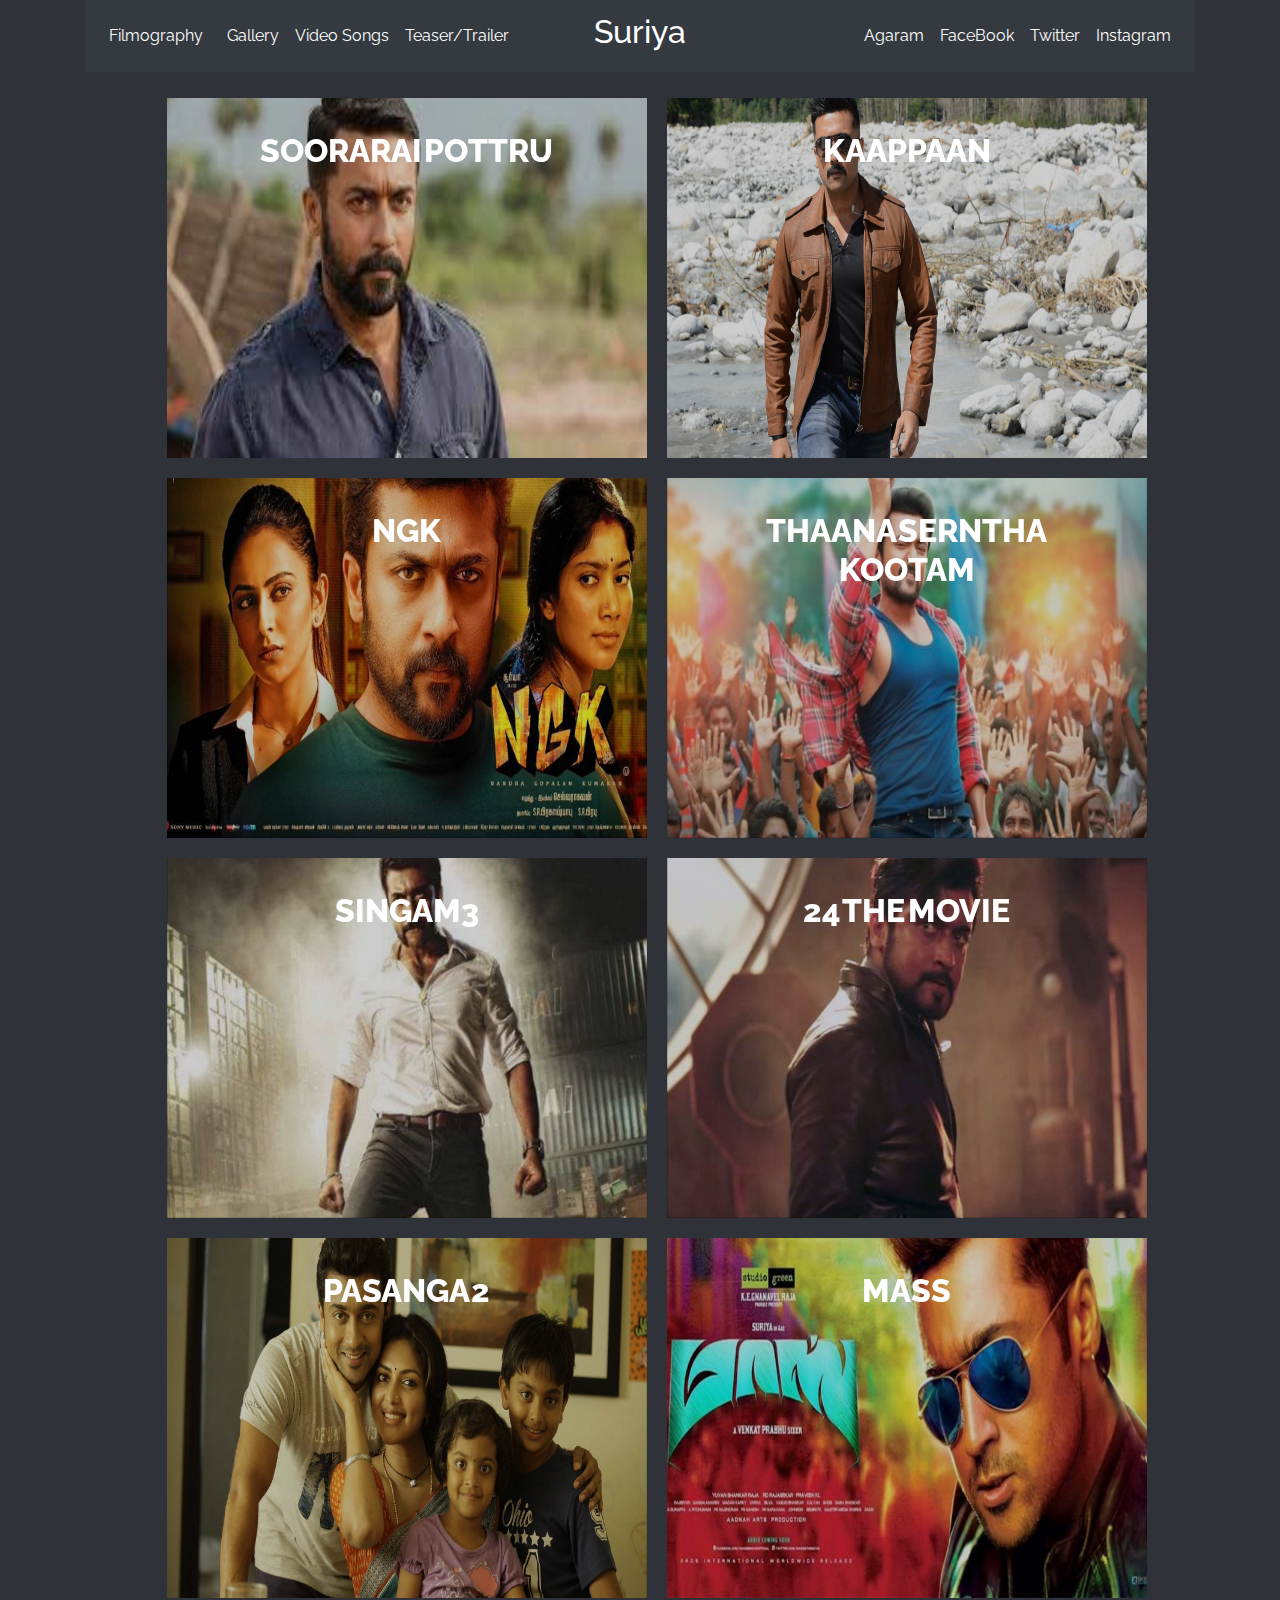
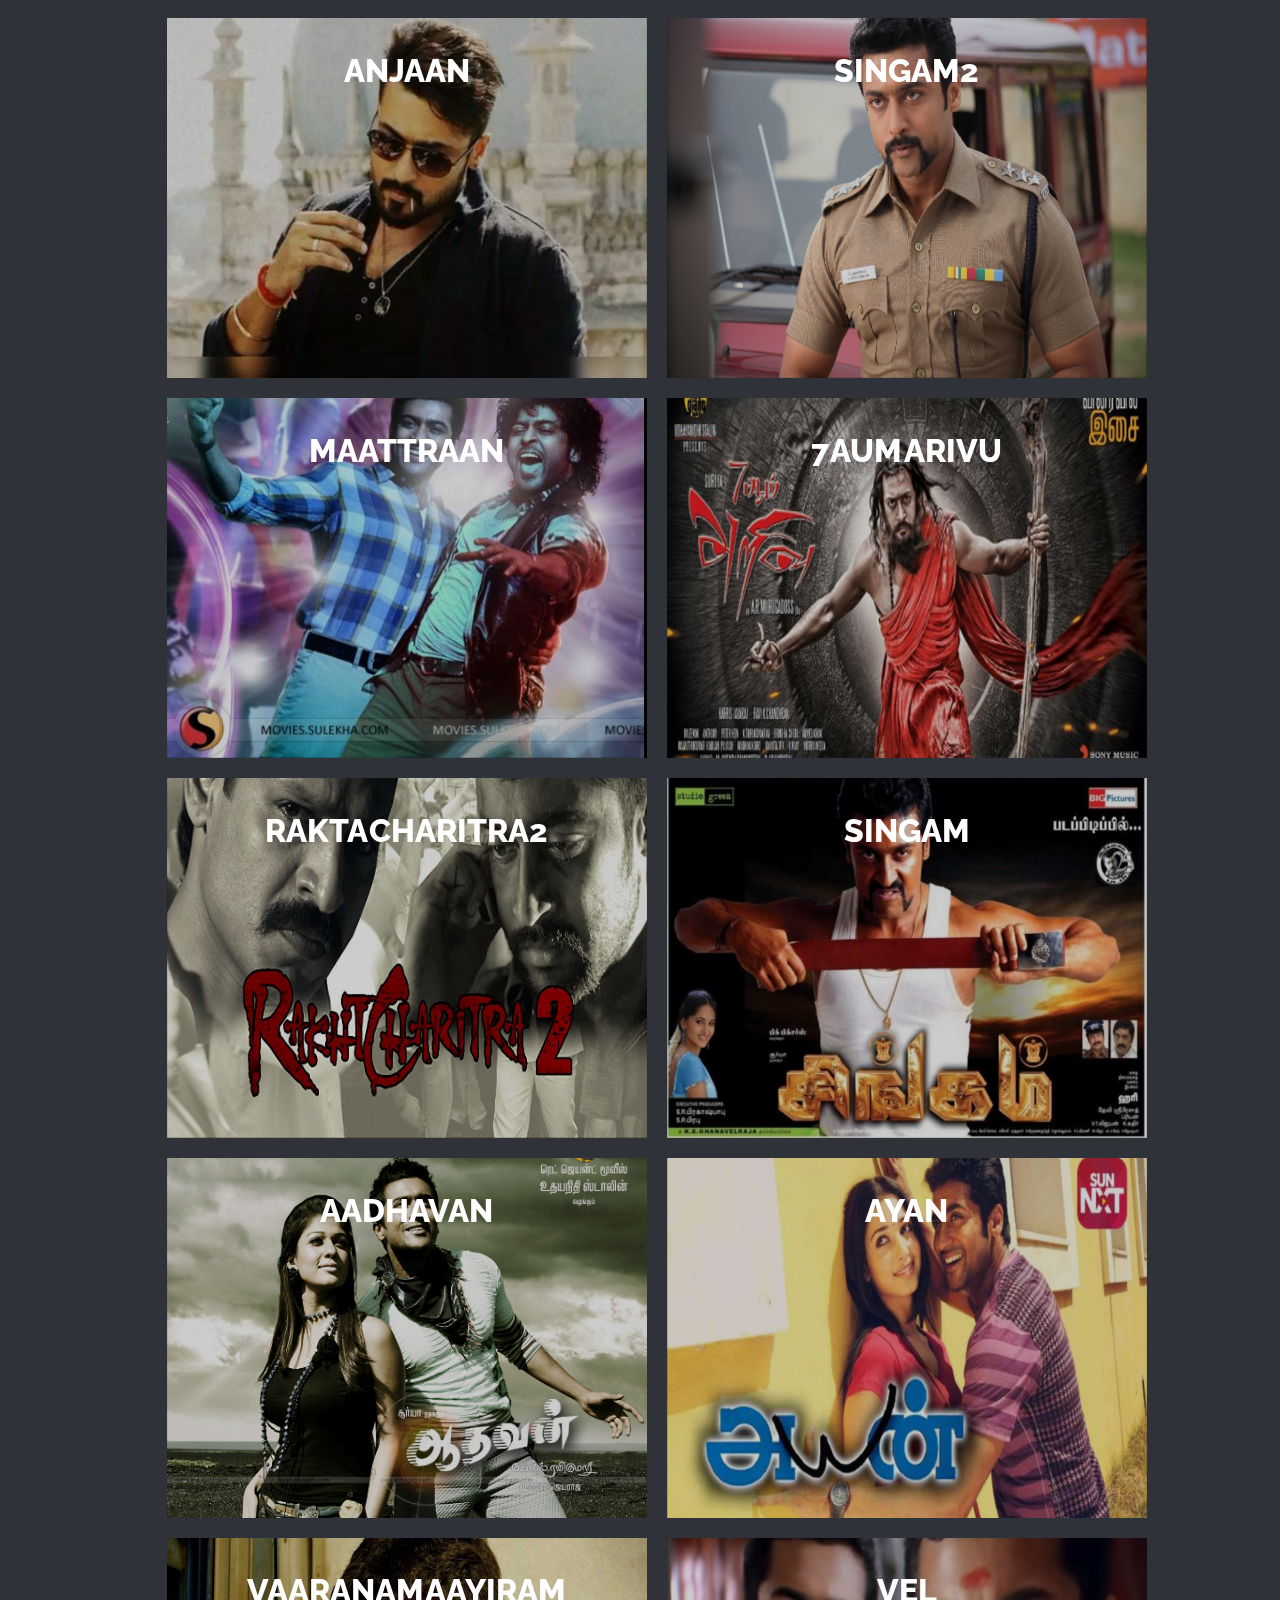
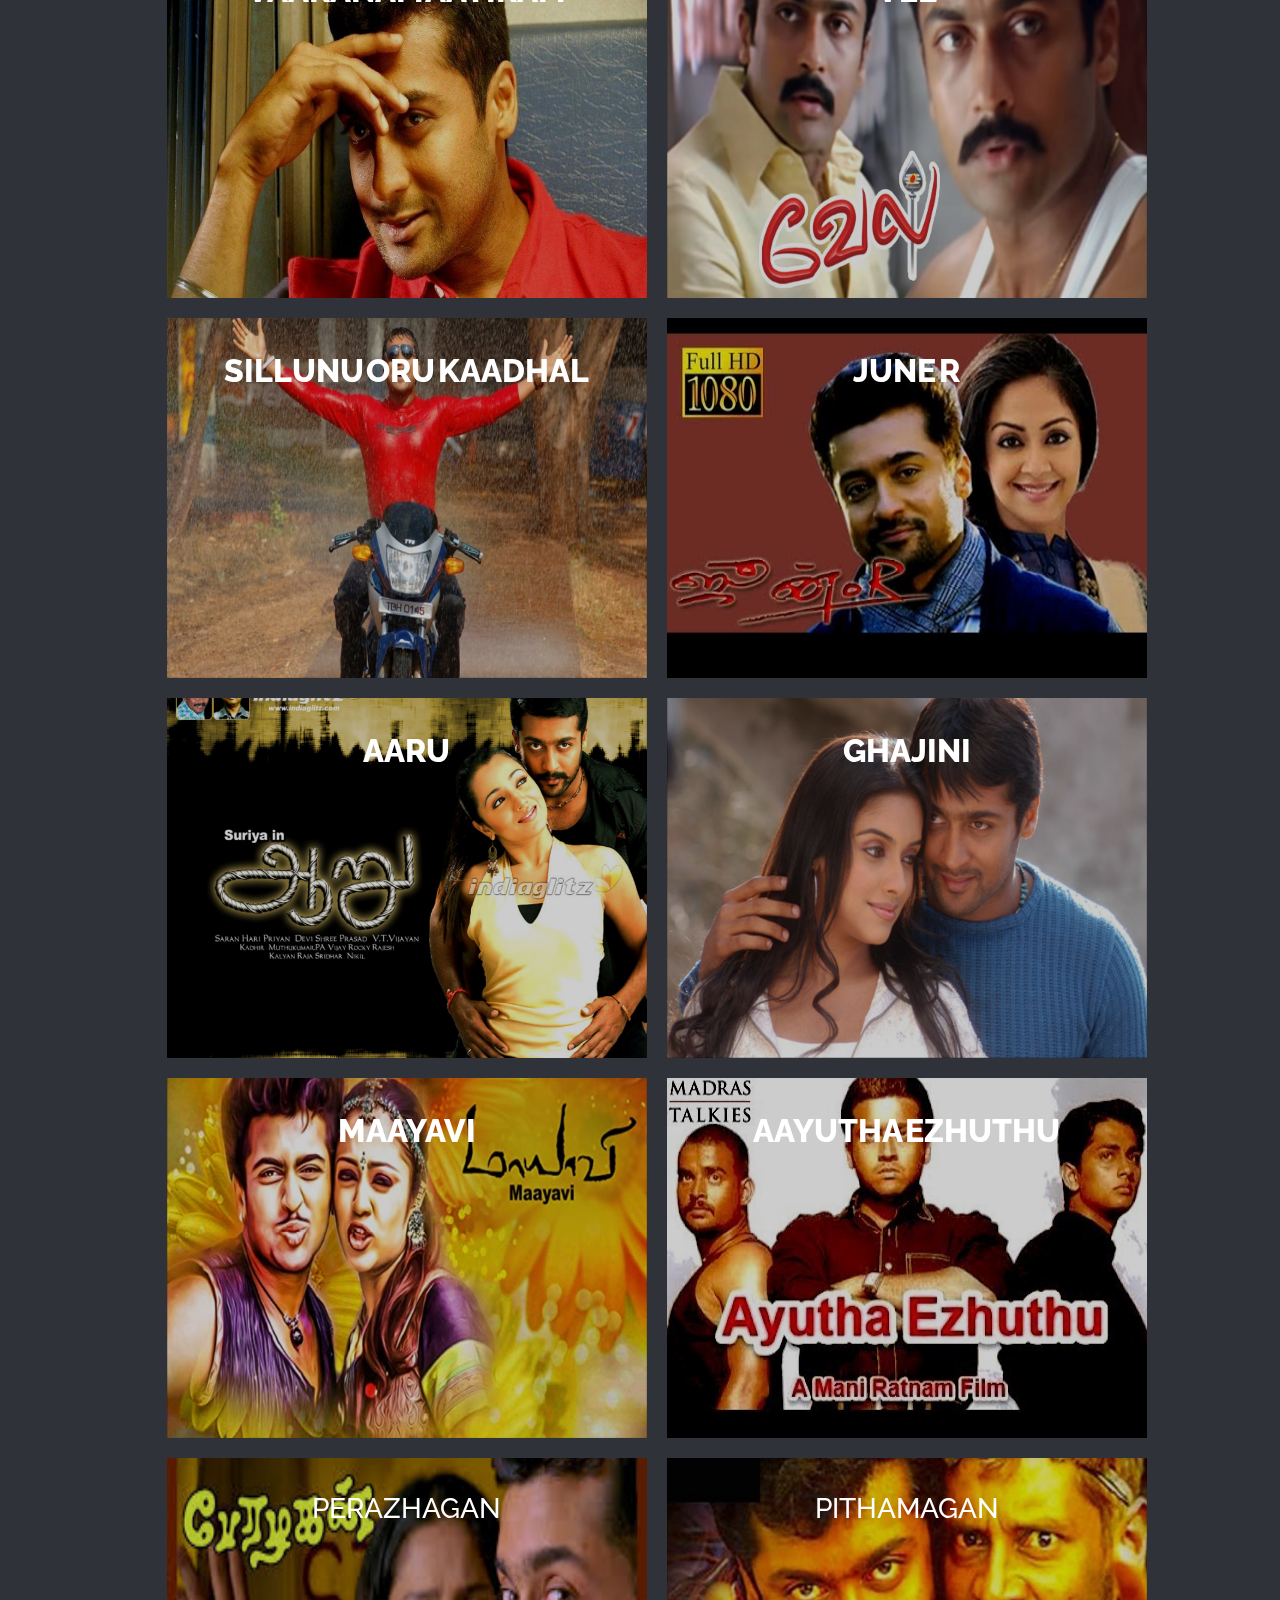
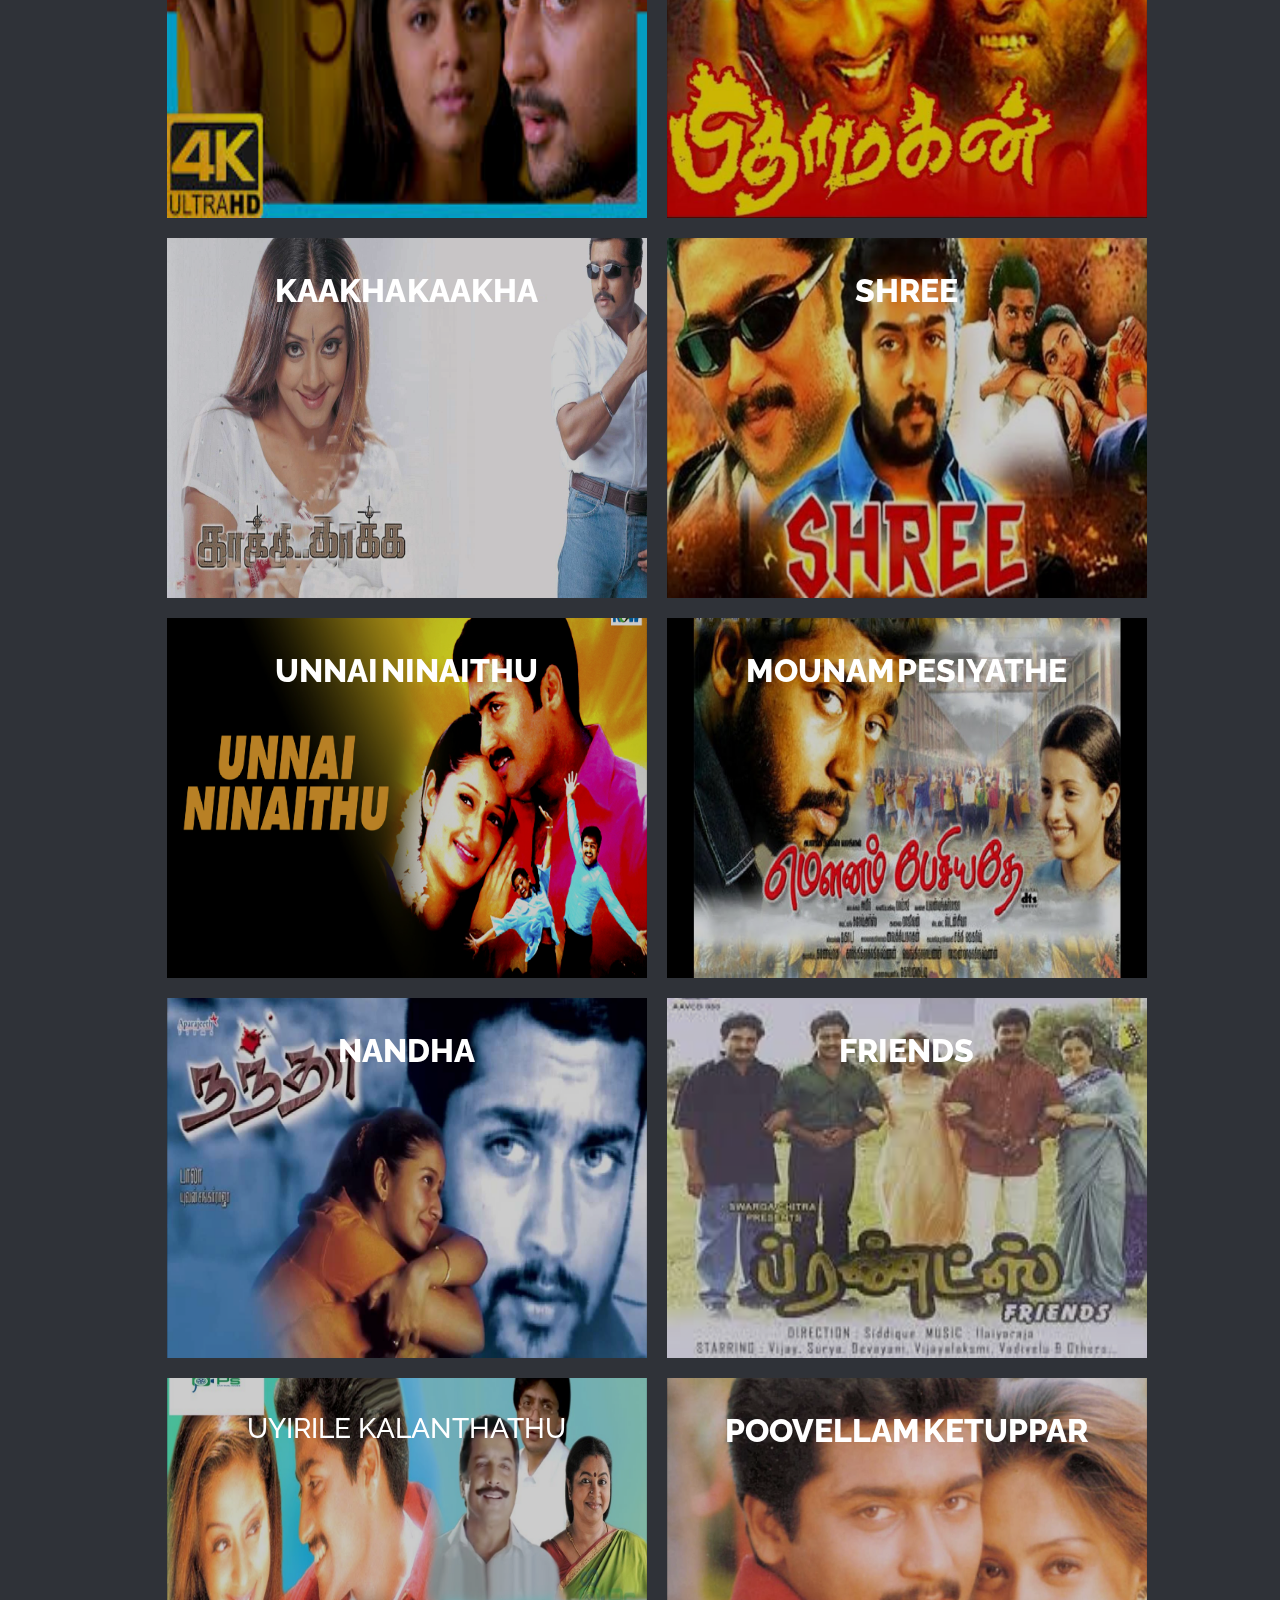
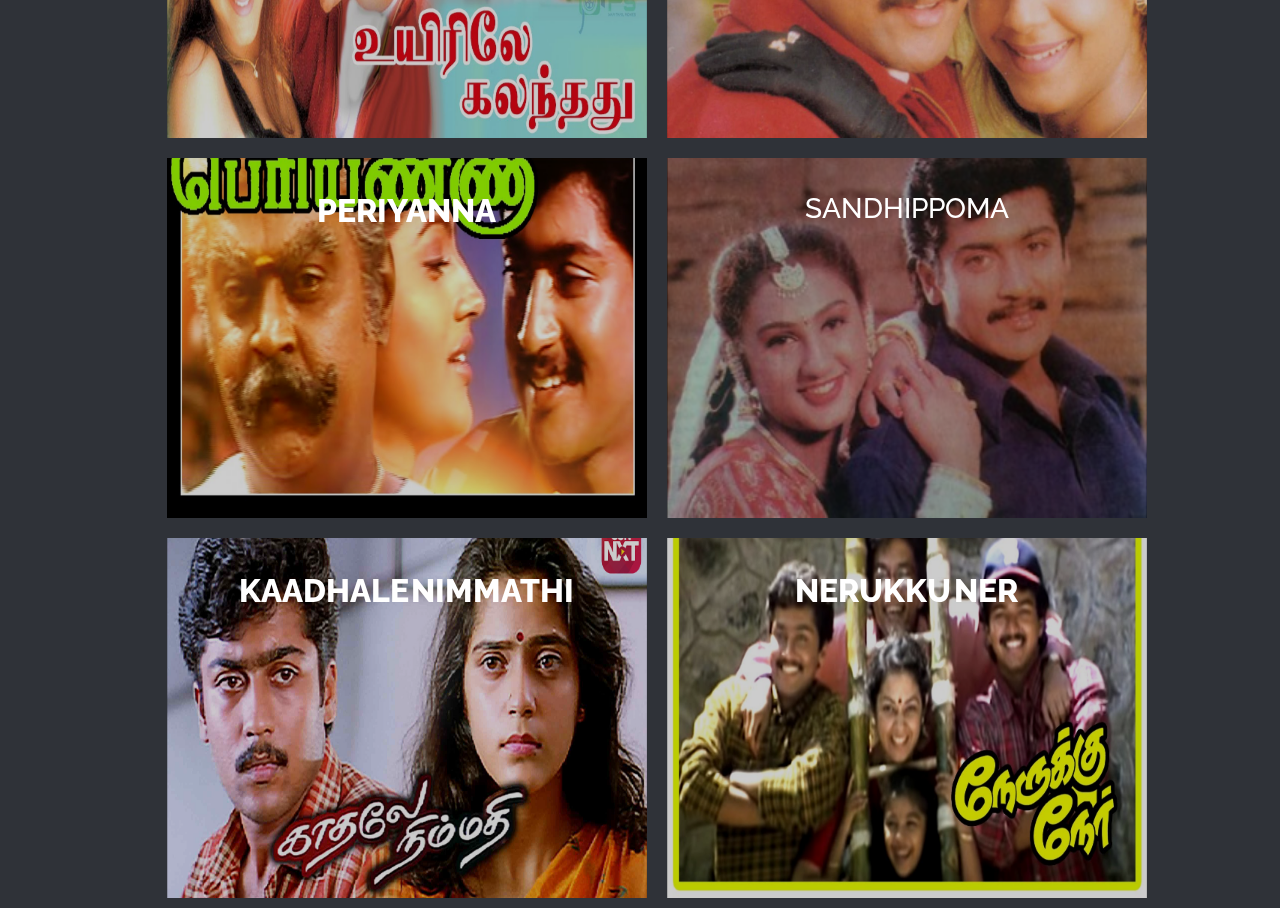
<file: filmography.html>
<!doctype html>
<html lang="en">

<head>
  <!-- Required meta tags -->
  <meta charset="utf-8">
  <link href='https://fonts.googleapis.com/css?family=Raleway:400,800,300' rel='stylesheet' type='text/css'>
  <link rel="stylesheet" href="https://stackpath.bootstrapcdn.com/bootstrap/4.3.1/css/bootstrap.min.css"
    integrity="sha384-ggOyR0iXCbMQv3Xipma34MD+dH/1fQ784/j6cY/iJTQUOhcWr7x9JvoRxT2MZw1T" crossorigin="anonymous">
  <meta name="viewport" content="width=device-width, initial-scale=1, shrink-to-fit=no">

  <!-- Bootstrap CSS -->
  <link rel="stylesheet" href="https://stackpath.bootstrapcdn.com/bootstrap/4.3.1/css/bootstrap.min.css"
    integrity="sha384-ggOyR0iXCbMQv3Xipma34MD+dH/1fQ784/j6cY/iJTQUOhcWr7x9JvoRxT2MZw1T" crossorigin="anonymous">
  <link rel="stylesheet" href="css/general.css">
  <link rel="stylesheet" href="https://fonts.googleapis.com/css?family=Sofia">
  <link rel="stylesheet" href="css/styles.css">
  <title>Actor Suriya</title>
</head>

<body>
  <!-- Image and text -->

  <div class="container">
    <nav class="navbar navbar-expand-lg navbar-light bg-dark sticky-top ">
      <!-- <a class="navbar-brand text-light" href="#">Suriya</a>
    <button class="navbar-toggler" type="button" data-toggle="collapse" data-target="#navbarNavDropdown" aria-controls="navbarNavDropdown" aria-expanded="false" aria-label="Toggle navigation">
      <span class="navbar-toggler-icon"></span>
    </button> -->
      <div class="navbar-collapse collapse w-100 order-1 order-md-0 dual-collapse2 ">
        <ul class="navbar-nav mr-auto ">
          <li class="nav-item  mr-sm-2 ">
            <a class="nav-link text-white" href="filmography.html">Filmography</a>
          </li>

          <li class="nav-item nav-item-hover">
            <a class="nav-link text-white" href="images.html">Gallery</a>
          </li>

          <li class="nav-item ">
            <a class="nav-link text-white" href="video-songs.html">Video Songs</a>
          </li>
          <li class="nav-item">
            <a class="nav-link text-white" href="teaser-trailer.html">Teaser/Trailer</a>
          </li>
        </ul>
      </div>
      <div class="mx-auto order-0">
        <a class="navbar-brand mx-auto text-white " href="index.html">
          <h2 class="display-6"> Suriya</h1>
        </a>
        <button class="navbar-toggler " type="button" data-toggle="collapse" data-target=".dual-collapse2">
          <span class="navbar-toggler-icon"></span>
        </button>
      </div>
      <div class="navbar-collapse collapse w-100 order-3 dual-collapse2">
        <ul class="navbar-nav ml-auto">
          <li class="nav-item ">
            <a class="nav-link text-white" href="agaram.html  ">Agaram</a>
          </li>
          <li class="nav-item ">
            <a class="nav-link text-white" href="https://www.facebook.com/ActorSuriya"> FaceBook</a>
          </li>
          <li class="nav-item ">
            <a class="nav-link text-white" href="https://twitter.com/Suriya_offl"> Twitter</a>
          </li>
          <li class="nav-item">
            <a class="nav-link text-white" href="https://www.instagram.com/actorsuriya/"> Instagram </a>
          </li>
        </ul>
      </div>

    </nav>
  </div>
  <div class="container-fluid  mb-2 pl-5">
    <div class="grid " >
      <figure class="effect-layla">
        <img src="img/filmography/SooraraiPottru.jfif" alt="SooraraiPottru" />
        <figcaption>
          <h2> <span>Soorarai Pottru</span></h2>
          <p>Nedumaaran Rajangam "Maara" sets out to make the common man fly and in the process takes on the world's most capital intensive industry and several enemies who stand in his way.</p>
          <a href="#">View more</a>
        </figcaption>
      </figure>
      <figure class="effect-layla">
        <img src="img/filmography/Kaappaan.jpg" alt="Kaappaan" />
        <figcaption>
          <h2><span>Kaappaan</span></h2>
          <p>A Special Protection Group officer has to identify the threat to the prime minister, who he is protecting, and also the nation.</p>

        </figcaption>
      </figure>
      <figure class="effect-layla">
        <img src="img/filmography/NGK.jpg" alt="Ngk" />
        <figcaption>
          <h2><span>Ngk</span></h2>
          <p>An educated do-gooder is forced to enter politics in order to serve the society. But, will the old guard make way and allow him to do that?.</p>
        </figcaption>
      </figure>
		</figure>
		<figure class="effect-layla">
			<img src="img/filmography/TSk.jpeg" alt="Tsk" />
			<figcaption>
				<h2><span>Thaana Serntha Kootam</span></h2>
				<p>
Angered by the corruption that stopped him from becoming a CBI officer, a young man forms a gang who pose as CBI officers and raids the corrupt.</p>
			</figcaption>
		</figure>
    <figure class="effect-layla">
      <img src="img/filmography/Singam3.jpg" alt="Singam3" />
      <figcaption>
        <h2><span>Singam3 </span></h2>
        <p>Uncompromising police chief Durai Singam battles against a criminal operation dealing in deadly toxic waste.</p>
      </figcaption>
    </figure>
    <figure class="effect-layla">
			<img src="img/filmography/24.jpg" alt="24 Themovie" />
			<figcaption>
				<h2><span>24 The Movie</span></h2>
				<p>A scientist invents a time machine, which leads to a bitter battle between his evil twin brother and his son.</p>
			</figcaption>
		</figure>
    <figure class="effect-layla">
			<img src="img/filmography/Pasanga2.jpg" alt="Pasanga2" />
			<figcaption>
				<h2><span>Pasanga 2</span></h2>
				<p>It focuses on the issue of Attention Deficit Hyperactive Disorder (ADHD) among children, and the impact of the disorder on their lives and people around them.</p>
			</figcaption>
		</figure>
    <figure class="effect-layla">
			<img src="img/filmography/Mass.jpg" alt="img03" />
			<figcaption>
				<h2><span>Mass</span></h2>
				<p>
After a life-threatening accident, a man finds that he can communicate with the dead, and must decide whether to act on their advice.</p>
			</figcaption>
		</figure>
    <figure class="effect-layla">
			<img src="img/filmography/Anjaan.jpg" alt="Anjaan" />
			<figcaption>
				<h2><span>Anjaan</span></h2>
				<p>Krishna comes to Mumbai in search of his brother Raju Bhai, an underworld don. Through Raju Bhai's gangster friends, his past life is revealed. What happened to Raju Bhai? Will Krishna find him?</p>
			</figcaption>
		</figure>
    <figure class="effect-layla">
			<img src="img/filmography/Singam2.jpg" alt="Singam2" />
			<figcaption>
				<h2><span>Singam2</span></h2>
				<p>Tough cop Durai Singam performs an undercover operation and identifies some nefarious activities in the seas around the coastal town.</p>
			</figcaption>
		</figure>
    <figure class="effect-layla">
			<img src="img/filmography/Maattrraan.jpg" alt="Maattraan" />
			<figcaption>
				<h2><span>Maattraan</span></h2>
				<p>Conjoined twins Vimalan and Akhilan involve themselves in a series of deaths involving their father's company. However, the truths that they initially uncover lead to a bigger conspiracy, one that spans across the globe.</p>
			</figcaption>
		</figure>
    <figure class="effect-layla">
			<img src="img/filmography/7AumArivu.jpg" alt="7 Aum Arivu" />
			<figcaption>
				<h2><span>7 Aum Arivu</span></h2>
				<p>A genetic engineering student tries to revive the skills of a past legend and use them to save India from a deadly virus attack orchestrated by China.</p>
			</figcaption>
		</figure>
    <figure class="effect-layla">
			<img src="img/filmography/RaktaCharitra2.jpg" alt="RaktaCharitra2" />
			<figcaption>
				<h2><span>Rakta Charitra2</span></h2>
				<p>After avenging the death of his father and brother, a man must now content with another vengeful male.</p>
			</figcaption>
		</figure>
    <figure class="effect-layla">
			<img src="img/filmography/Singam.jpg" alt="Singam" />
			<figcaption>
				<h2><span>Singam</span></h2>
				<p>Honest police officer Durai Singam locks horns with big-time extortionist Mayil Vaaganam..</p>
			</figcaption>
		</figure>
    <figure class="effect-layla">
			<img src="img/filmography/Aadhavan.jpg" alt="Aadhavan" />
			<figcaption>
				<h2><span>Aadhavan</span></h2>
				<p>Aadhavan, a sharpshooter, is hired by Dr Reddy to kill magistrate Subramaniam, who is set to uncover a list of culprits involved in an organ racket.</p>
			</figcaption>
		</figure>
    <figure class="effect-layla">
			<img src="img/filmography/Ayan.jpg" alt="Ayan" />
			<figcaption>
				<h2><span>Ayan</span></h2>
				<p>A young man's smuggling lifestyle takes a serious turn, when a fierce rival tries to eliminate him from the business.</p>
			</figcaption>
		</figure>

    <figure class="effect-layla">
			<img src="img/filmography/VaaranamAayiram.jpg" alt="Vaaranam Aayiram" />
			<figcaption>
				<h2><span>Vaaranam Aayiram</span></h2>
				<p>A father and son help each other through growing up, romance, tragedy, and adventure.</p>
			</figcaption>
		</figure>
    <figure class="effect-layla">
			<img src="img/filmography/Vel.jpg" alt="Vel" />
			<figcaption>
				<h2><span>Vel</span></h2>
				<p>On the search of his missing brother, Vasu finds out that Vel is his twin brother and risks his life to clear his brother's problem given by Sakarapandi an X-MLA.</p>
			</figcaption>
		</figure>
    <figure class="effect-layla">
			<img src="img/filmography/SillunuOruKaadhal.jpg" alt="SillunuOruKaadhal" />
			<figcaption>
				<h2><span>Sillunu oru Kaadhal</span></h2>
				<p>A happily married man faces an emotional conflict, when his past lover comes back into his life.</p>
			</figcaption>
		</figure>
    <figure class="effect-layla">
			<img src="img/filmography/JuneR.jpg" alt="JuneR" />
			<figcaption>
				<h2><span>June R</span></h2>
				<p>An orphan girl, after craving for mother's love since childhood, starts finding it in an elderly woman, who was abandoned by her own son.</p>
			</figcaption>
		</figure>
    <figure class="effect-layla">
			<img src="img/filmography/Aaru.jpg" alt="Aaru" />
			<figcaption>
				<h2><span>Aaru</span></h2>
				<p>Aaru, henchmen of Nathan who seeks revenge when Nathan betrayed him by killing his friends for personal profit.</p>
			</figcaption>
		</figure>
    <figure class="effect-layla">
			<img src="img/filmography/Ghajini.jpg" alt="Ghajini" />
			<figcaption>
				<h2><span>Ghajini</span></h2>
				<p>Sanjay Ramaswamy, who is suffering from short-term memory loss, sets out on a quest to find the people who were responsible for his ladylove Kalpana's murder.</p>
			</figcaption>
		</figure>
    <figure class="effect-layla">
			<img src="img/filmography/Maayavi.jpg" alt="img03" />
			<figcaption>
				<h2><span>Maayavi</span></h2>
				<p>A famous actress, after being kidnapped by a fan of her's, starts liking him.</p>
			</figcaption>
		</figure>
    <figure class="effect-layla">
			<img src="img/filmography/AayuthaEzhuthu.jpg" alt="AayuthaEzhuthu" />
			<figcaption>
				<h2><span>Aayutha Ezhuthu</span></h2>
				<p>Three men and their accidental meeting on Napier Bridge will change their lives forever.</p>
			</figcaption>
		</figure>
    <figure class="effect-layla">
			<img src="img/filmography/Perazhagan.jpg" alt="Perazhagan" />
			<figcaption>
				<h3><span>Perazhagan</span></h3>
				<p>Chinna, a hunchbacked phone booth operator, loves a blind street dancer and wants to help her regain her sight. Kartik, his lookalike, is a constable in love with the commissioner's daughter.</p>
			</figcaption>
		</figure>
    <figure class="effect-layla">
			<img src="img/filmography/Pithamagan.jpg" alt="Pithamagan" />
			<figcaption>
				<h3><span>Pithamagan</span></h3>
				<p>Chittan, a social outcast, has grown up in a cemetery. A drug dealer finds him a job in a cannabis farm. In prison, he meets a conman, Shakti. This friendship transforms him from his stony existence.</p>
			</figcaption>
		</figure>
    <figure class="effect-layla">
			<img src="img/filmography/Kaakhakaakha.jpg" alt="Kaakhakaakha" />
			<figcaption>
				<h2><span>Kaakha kaakha</span></h2>
				<p>After a police team kills his brother, a drug-dealing gangster vows to kill the entire team and their respective families.</p>
			</figcaption>
		</figure>
    <figure class="effect-layla">
			<img src="img/filmography/Shree.jpg" alt="Shree" />
			<figcaption>
				<h2><span>Shree</span></h2>
				<p>Shree is a rowdy, longing for his father's love. He has been  ostracized from his family because his father felt he had a hand in the death of his younger sister.</p>
			</figcaption>
		</figure>
    <figure class="effect-layla">
			<img src="img/filmography/UnnaiNinaithu.jpg" alt="UnnaiNinaithu" />
			<figcaption>
				<h2><span>Unnai Ninaithu</span></h2>
				<p>A young man tries to explain to his lover that her fiance is a crook. She refuses to believe him. Later, she realises her mistake and comes back to him. But the man now loves another woman.</p>
			</figcaption>
		</figure>
    <figure class="effect-layla">
			<img src="img/filmography/MounamPesiyathe.jpg" alt="MounamPesiyathe" />
			<figcaption>
				<h2><span>Mounam Pesiyathe</span></h2>
				<p>A Misogynist's attitude towards women and love starts to change after he develops feelings for a woman.</p>
			</figcaption>
		</figure>
    <figure class="effect-layla">
			<img src="img/filmography/Nandha.jpg" alt="Nandha" />
			<figcaption>
				<h2><span>Nandha</span></h2>
				<p>Looking to put behind a past that haunts him, Nandha tries to reconcile with his mother and live life on his terms.</p>
			</figcaption>
		</figure>
    <figure class="effect-layla">
			<img src="img/filmography/Friends.jpg" alt="Friends" />
			<figcaption>
				<h2><span>Friends</span></h2>
				<p>Three friends, who value friendship over everything else, begin to fall apart when one of them learns about a shocking incident that happened in their past..</p>
			</figcaption>
		</figure>
    <figure class="effect-layla">
      <img src="img/filmography/UyirileKalanthathu.jpg" alt="UyirileKalanthathu" />
      <figcaption>
        <h3><span>Uyirile Kalanthathu</span></h3>
        <p>Raghuram and Suriya are siblings. Being the youngest child in the family, Suriya is pampered by everyone. Feeling rejected and ignored, Raghuram decides to ruin Suriya's life.</p>
      </figcaption>
    </figure>
    <figure class="effect-layla">
      <img src="img/filmography/PoovellamKetuppar.jpg" alt="PoovellamKetuppar" />
      <figcaption>
        <h2><span>Poovellam Ketuppar</span></h2>
        <p>A young couple needs to get the rivalry between their families sorted out so that they can get married with full consent of their parents.</p>
      </figcaption>
    </figure>
    <figure class="effect-layla">
      <img src="img/filmography/Periyanna.jpg" alt="Periyanna" />
      <figcaption>
        <h2><span>Periyanna</span></h2>
        <p>A prisoner falls in love with the district collector's daughter while giving her music lessons. Fearing opposition, they elope to a village and befriend the village chief who vows to get them married.</p>
      </figcaption>
    </figure>
    <figure class="effect-layla">
      <img src="img/filmography/Sandhippoma.jpg" alt="Sandhippoma" />
      <figcaption>
        <h3><span>Sandhippoma</span></h3>
        <p>Two friends, who've known each other for a while, fall in love. But, their relationship is thrown in turmoil when the boy's father is in the news for a secret relationship.</p>
      </figcaption>
    </figure>
    <figure class="effect-layla">
      <img src="img/filmography/KaadhaleNimmathi.jpg" alt="KaadhaleNimmathi" />
      <figcaption>
        <h2><span>Kaadhale Nimmathi</span></h2>
        <p>An archaeologist gets involved in a situation where the brother of a girl holds him captive because he suspects him to be the girl's lover. Although he escapes, he is soon arrested for her kidnap.</p>
      </figcaption>
    </figure>
    <figure class="effect-layla">
      <img src="img/filmography/NerukkuNer.jpg" alt="NerukkuNer" />
      <figcaption>
        <h2><span>Nerukku Ner</span></h2>
        <p>Raghu and shanti are divorced couple which sparks problems between Suriya(shanti's brother) and Vijay(Raghu's brother).</p>
      </figcaption>
    </figure>

    </div>
  </div>
    <!-- Optional JavaScript -->
    <!-- jQuery first, then Popper.js, then Bootstrap JS -->
    <script src="https://code.jquery.com/jquery-3.3.1.slim.min.js"
      integrity="sha384-q8i/X+965DzO0rT7abK41JStQIAqVgRVzpbzo5smXKp4YfRvH+8abtTE1Pi6jizo"
      crossorigin="anonymous"></script>
    <script src="https://cdnjs.cloudflare.com/ajax/libs/popper.js/1.14.7/umd/popper.min.js"
      integrity="sha384-UO2eT0CpHqdSJQ6hJty5KVphtPhzWj9WO1clHTMGa3JDZwrnQq4sF86dIHNDz0W1"
      crossorigin="anonymous"></script>
    <script src="https://stackpath.bootstrapcdn.com/bootstrap/4.3.1/js/bootstrap.min.js"
      integrity="sha384-JjSmVgyd0p3pXB1rRibZUAYoIIy6OrQ6VrjIEaFf/nJGzIxFDsf4x0xIM+B07jRM"
      crossorigin="anonymous"></script>

</body>

</html>
</file>
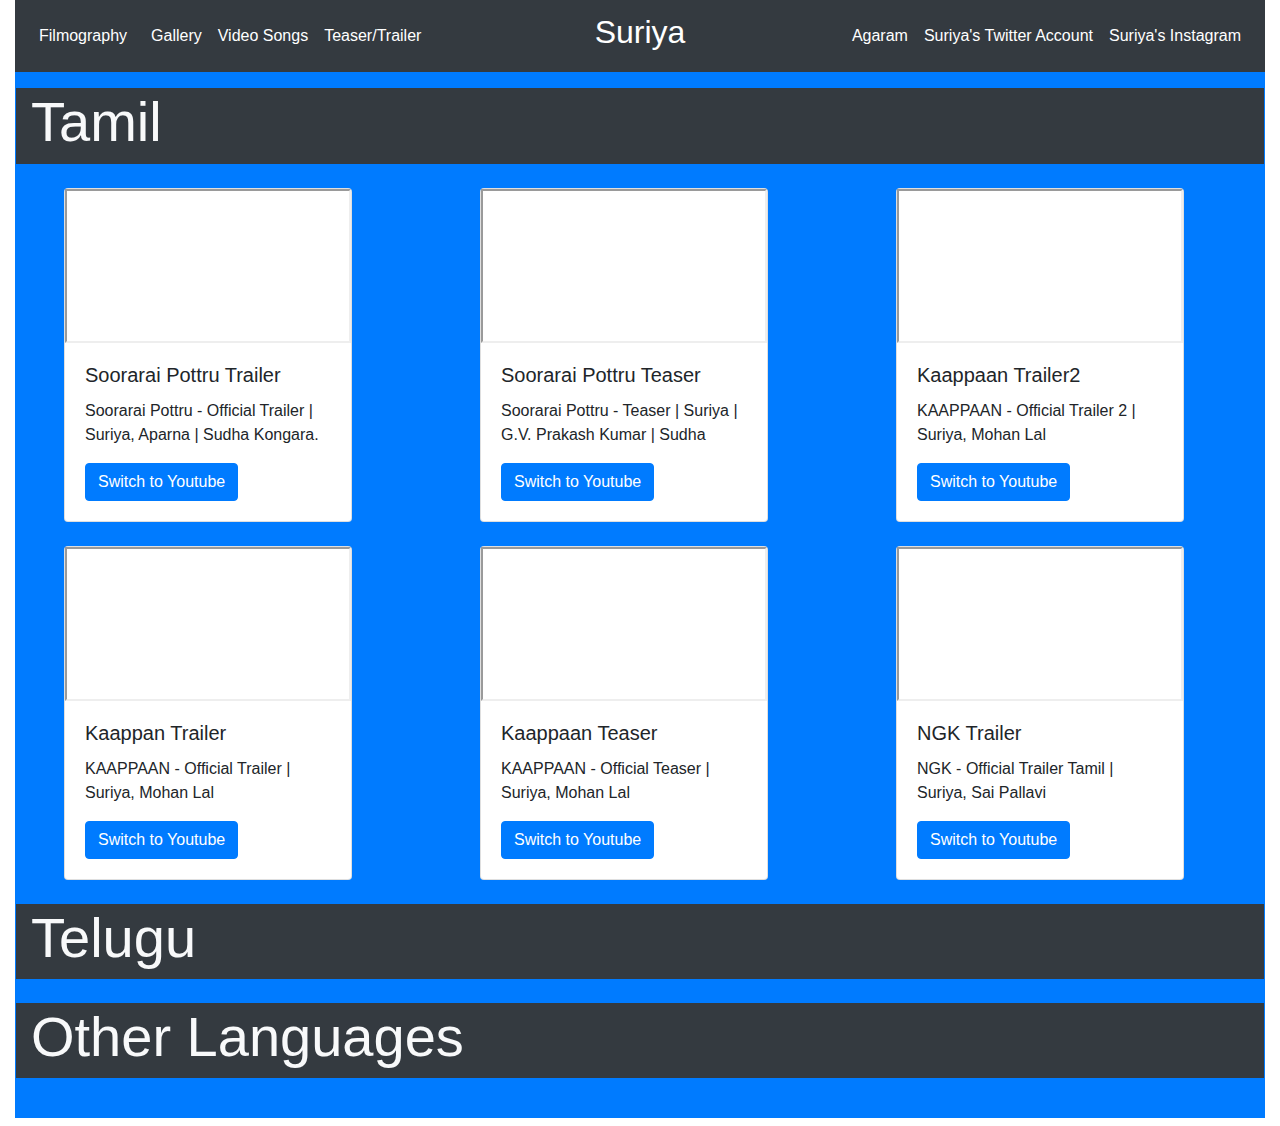
<file: teaser-trailer.html>
<!doctype html>
<html lang="en">

<head>
    <!-- Required meta tags -->
    <meta charset="utf-8">
    <link rel="stylesheet" href="https://stackpath.bootstrapcdn.com/bootstrap/4.3.1/css/bootstrap.min.css"
        integrity="sha384-ggOyR0iXCbMQv3Xipma34MD+dH/1fQ784/j6cY/iJTQUOhcWr7x9JvoRxT2MZw1T" crossorigin="anonymous">
    <meta name="viewport" content="width=device-width, initial-scale=1, shrink-to-fit=no">

    <!-- Bootstrap CSS -->
    <link rel="stylesheet" href="https://stackpath.bootstrapcdn.com/bootstrap/4.3.1/css/bootstrap.min.css"
        integrity="sha384-ggOyR0iXCbMQv3Xipma34MD+dH/1fQ784/j6cY/iJTQUOhcWr7x9JvoRxT2MZw1T" crossorigin="anonymous">
    <link rel="stylesheet" href="css/general.css">
    <link rel="stylesheet" href="https://fonts.googleapis.com/css?family=Sofia">
    <title>Actor Suriya</title>
</head>

<body>
    <!-- Image and text -->

    <div class="container-fluid">
        <nav class="navbar navbar-expand-lg navbar-light bg-dark sticky-top ">
            <!-- <a class="navbar-brand text-light" href="#">Suriya</a>
    <button class="navbar-toggler" type="button" data-toggle="collapse" data-target="#navbarNavDropdown" aria-controls="navbarNavDropdown" aria-expanded="false" aria-label="Toggle navigation">
      <span class="navbar-toggler-icon"></span>
    </button> -->

            <div class="navbar-collapse collapse w-100 order-1 order-md-0 dual-collapse2 ">
                <ul class="navbar-nav mr-auto ">
                    <li class="nav-item  mr-sm-2 ">
                        <a class="nav-link text-white" href="filmography.html">Filmography</a>
                    </li>

                    <li class="nav-item nav-item-hover">
                        <a class="nav-link text-white" href="images.html">Gallery</a>
                    </li>

                    <li class="nav-item ">
                        <a class="nav-link text-white" href="video-songs.html">Video Songs</a>
                    </li>
                    <li class="nav-item">
                        <a class="nav-link text-white" href="teaser-trailer.html">Teaser/Trailer</a>
                    </li>
                </ul>
            </div>
            <div class="mx-auto order-0">
                <a class="navbar-brand mx-auto text-white " href="index.html">
                    <h2 class="display-6"> Suriya</h1>
                </a>
                <button class="navbar-toggler " type="button" data-toggle="collapse" data-target=".dual-collapse2">
                    <span class="navbar-toggler-icon"></span>
                </button>
            </div>
            <div class="navbar-collapse collapse w-100 order-3 dual-collapse2">
                <ul class="navbar-nav ml-auto">
                    <li class="nav-item ">
                        <a class="nav-link text-white" href="agaram.html  ">Agaram</a>
                    </li>
                    <li class="nav-item ">
                        <a class="nav-link text-white" href="https://twitter.com/Suriya_offl" target="blank">Suriya's
                            Twitter
                            Account</a>
                    </li>
                    <li class="nav-item">
                        <a class="nav-link text-white" href="https://www.instagram.com/actorsuriya/"
                            target="blank">Suriya's Instagram
                        </a>
                    </li>
                </ul>
            </div>

        </nav>
        <div class="container-fluid p-3 mb-2 bg-primary">
            <dl class="row bg-gradient-dark">
                <dt class="col-sm bg-dark text-light h1 display-4">
                    <h1 class="display-4">Tamil</h1>
                </dt>
            </dl>

            <div class="row">
                <div class="col-sm-4 pl-5">
                    <div class="card" style="width: 18rem;">
                        <iframe class="embed-responsive-item" src="https://www.youtube.com/embed/fa_DIwRsa9o"></iframe>

                        <div class="card-body">
                            <h5 class="card-title">Soorarai Pottru Trailer</h5>
                            <p class="card-text">Soorarai Pottru - Official Trailer | Suriya, Aparna | Sudha Kongara.
                            </p>
                            <a href="https://youtu.be/fa_DIwRsa9o" target="_blank" class="btn btn-primary">Switch to
                                Youtube</a>
                        </div>

                    </div>
                </div>
                <div class="col-sm-4 pl-5">
                    <div class="card" style="width: 18rem;">
                        <iframe class="embed-responsive-item" src="https://www.youtube.com/embed/dyzraT_np8w"></iframe>

                        <div class="card-body">
                            <h5 class="card-title">Soorarai Pottru Teaser</h5>
                            <p class="card-text">Soorarai Pottru - Teaser | Suriya | G.V. Prakash Kumar | Sudha
                            </p>
                            <a href="https://youtu.be/dyzraT_np8w" target="_blank" class="btn btn-primary">Switch to
                                Youtube</a>
                        </div>

                    </div>
                </div>
                <div class="col-sm-4 pl-5">
                    <div class="card" style="width: 18rem;">
                        <iframe class="embed-responsive-item" src="https://www.youtube.com/embed/YM9-Gk7jNRs"></iframe>

                        <div class="card-body">
                            <h5 class="card-title">Kaappaan Trailer2</h5>
                            <p class="card-text">KAAPPAAN - Official Trailer 2 | Suriya, Mohan Lal </p>
                            <a href="https://youtu.be/YM9-Gk7jNRs" target="_blank" class="btn btn-primary">Switch to
                                Youtube</a>
                        </div>

                    </div>
                </div>

            </div><br>
            <div class="row">
                <div class="col-sm-4 pl-5">
                    <div class="card" style="width: 18rem;">
                        <iframe class="embed-responsive-item" src="https://www.youtube.com/embed/j_eduSGN3RQ"></iframe>

                        <div class="card-body">
                            <h5 class="card-title">Kaappan Trailer</h5>
                            <p class="card-text"> KAAPPAAN - Official Trailer | Suriya, Mohan Lal </p>
                            <a href="https://youtu.be/j_eduSGN3RQ" target="_blank" class="btn btn-primary">Switch to
                                Youtube</a>
                        </div>

                    </div>
                </div>
                <div class="col-sm-4 pl-5">
                    <div class="card" style="width: 18rem;">
                        <iframe class="embed-responsive-item" src="https://www.youtube.com/embed/AsPX_On5bqc"></iframe>

                        <div class="card-body">
                            <h5 class="card-title">Kaappaan Teaser</h5>
                            <p class="card-text">KAAPPAAN - Official Teaser | Suriya, Mohan Lal
                            </p>
                            <a href="https://youtu.be/AsPX_On5bqc" target="_blank" class="btn btn-primary">Switch to
                                Youtube</a>
                        </div>

                    </div>
                </div>
                <div class="col-sm-4 pl-5">
                    <div class="card" style="width: 18rem;">
                        <iframe class="embed-responsive-item" src="https://www.youtube.com/embed/3OkwCLakC_4"></iframe>

                        <div class="card-body">
                            <h5 class="card-title">NGK Trailer</h5>
                            <p class="card-text">NGK - Official Trailer Tamil | Suriya, Sai Pallavi
                            </p>
                            <a href="https://youtu.be/3OkwCLakC_4" target="_blank" class="btn btn-primary">Switch to
                                Youtube</a>
                        </div>

                    </div>
                </div>

            </div><br>
    <!--    <div class="row">
                <div class="col-sm-4 pl-5">
                    <div class="card" style="width: 18rem;">
                        <iframe class="embed-responsive-item" src=""></iframe>

                        <div class="card-body">
                            <h5 class="card-title"></h5>
                            <p class="card-text">
                            </p>
                            <a href="" target="_blank" class="btn btn-primary">Switch to
                                Youtube</a>
                        </div>

                    </div>
                </div>
                <div class="col-sm-4 pl-5">
                    <div class="card" style="width: 18rem;">
                        <iframe class="embed-responsive-item" src=""></iframe>

                        <div class="card-body">
                            <h5 class="card-title"></h5>
                            <p class="card-text"> </p>
                            <a href="" target="_blank" class="btn btn-primary">Switch to
                                Youtube</a>
                        </div>

                    </div>
                </div>
                <div class="col-sm-4 pl-5">
                    <div class="card" style="width: 18rem;">
                        <iframe class="embed-responsive-item" src=""></iframe>

                        <div class="card-body">
                            <h5 class="card-title"></h5>
                            <p class="card-text"> </p>
                            <a href="" target="_blank" class="btn btn-primary">Switch to
                                Youtube</a>
                        </div>

                    </div>
                </div>

            </div><br> -->
            <dl class="row bg-gradient-dark ">
                <dt class="col-sm bg-dark text-light h1 display-4">
                    <h1 class="display-4">Telugu</h1>
                </dt>
            </dl>
            <dl class="row bg-gradient-dark ">
                <dt class="col-sm bg-dark text-light h1 display-4">
                    <h1 class="display-4">Other Languages</h1>
                </dt>
            </dl>
        </div>


    </div>
    <!-- Optional JavaScript -->
    <!-- jQuery first, then Popper.js, then Bootstrap JS -->
    <script src="https://code.jquery.com/jquery-3.3.1.slim.min.js"
        integrity="sha384-q8i/X+965DzO0rT7abK41JStQIAqVgRVzpbzo5smXKp4YfRvH+8abtTE1Pi6jizo"
        crossorigin="anonymous"></script>
    <script src="https://cdnjs.cloudflare.com/ajax/libs/popper.js/1.14.7/umd/popper.min.js"
        integrity="sha384-UO2eT0CpHqdSJQ6hJty5KVphtPhzWj9WO1clHTMGa3JDZwrnQq4sF86dIHNDz0W1"
        crossorigin="anonymous"></script>
    <script src="https://stackpath.bootstrapcdn.com/bootstrap/4.3.1/js/bootstrap.min.js"
        integrity="sha384-JjSmVgyd0p3pXB1rRibZUAYoIIy6OrQ6VrjIEaFf/nJGzIxFDsf4x0xIM+B07jRM"
        crossorigin="anonymous"></script>
</body>

</html>
</file>
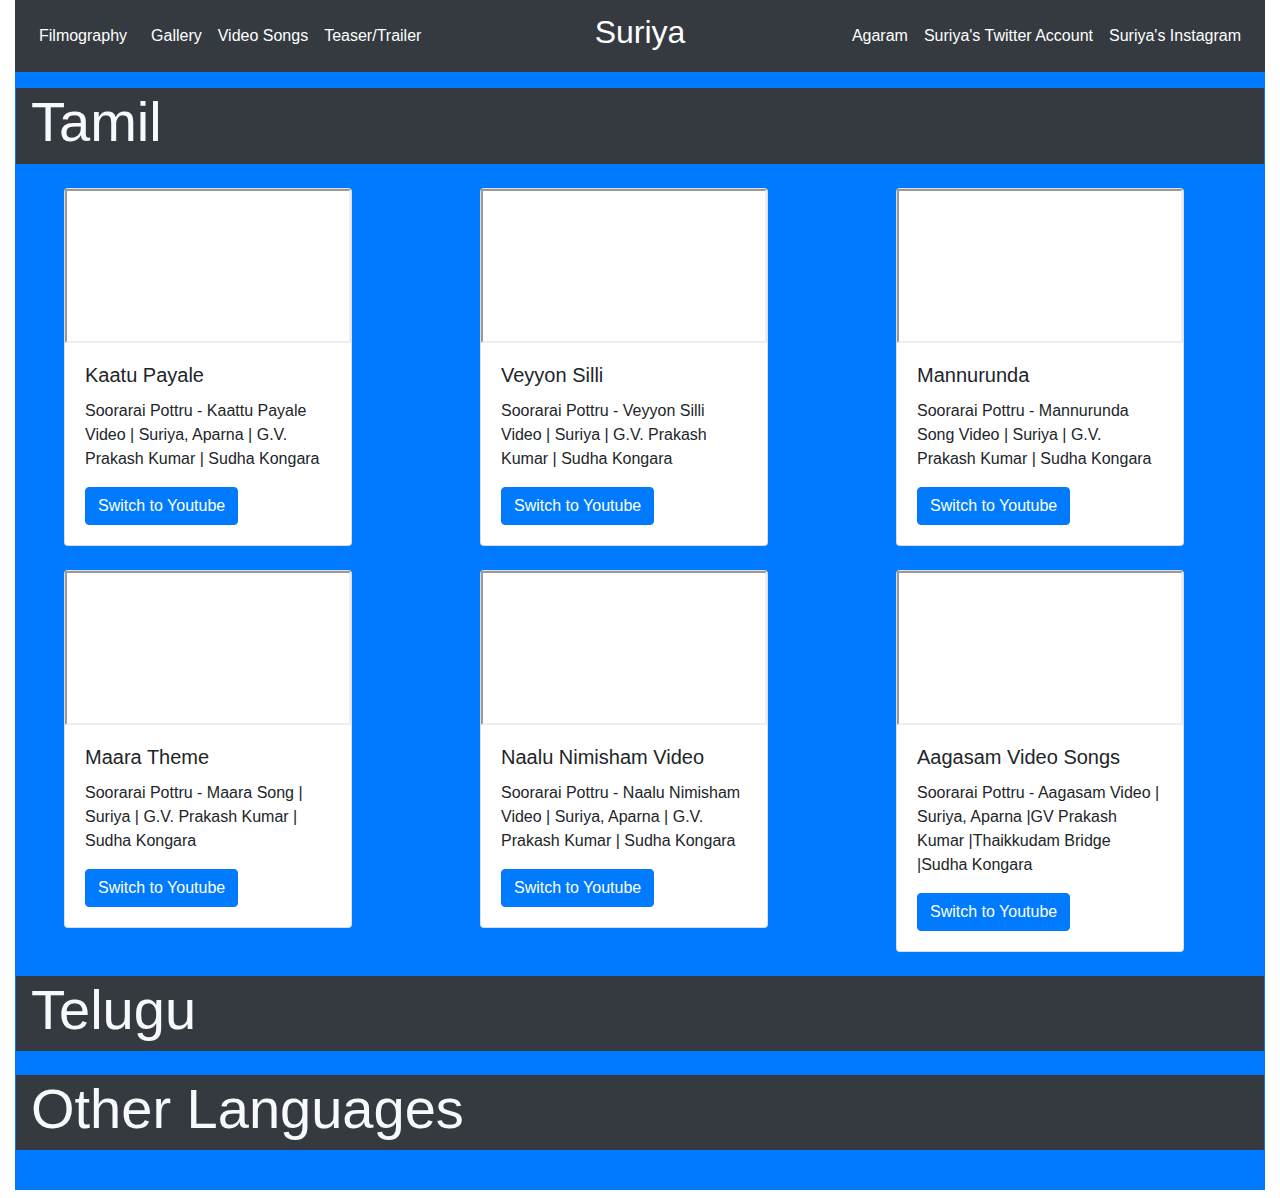
<file: video-songs.html>
<!doctype html>
<html lang="en">

<head>
    <!-- Required meta tags -->
    <meta charset="utf-8">
    <link rel="stylesheet" href="https://stackpath.bootstrapcdn.com/bootstrap/4.3.1/css/bootstrap.min.css"
        integrity="sha384-ggOyR0iXCbMQv3Xipma34MD+dH/1fQ784/j6cY/iJTQUOhcWr7x9JvoRxT2MZw1T" crossorigin="anonymous">
    <meta name="viewport" content="width=device-width, initial-scale=1, shrink-to-fit=no">

    <!-- Bootstrap CSS -->
    <link rel="stylesheet" href="https://stackpath.bootstrapcdn.com/bootstrap/4.3.1/css/bootstrap.min.css"
        integrity="sha384-ggOyR0iXCbMQv3Xipma34MD+dH/1fQ784/j6cY/iJTQUOhcWr7x9JvoRxT2MZw1T" crossorigin="anonymous">
    <link rel="stylesheet" href="css/general.css">
    <link rel="stylesheet" href="https://fonts.googleapis.com/css?family=Sofia">
    <title>Actor Suriya</title>
</head>

<body>
    <!-- Image and text -->

    <div class="container-fluid">
        <nav class="navbar navbar-expand-lg navbar-light bg-dark sticky-top ">
            
            <div class="navbar-collapse collapse w-100 order-1 order-md-0 dual-collapse2 ">
                <ul class="navbar-nav mr-auto ">
                    <li class="nav-item  mr-sm-2 ">
                        <a class="nav-link text-white" href="filmography.html">Filmography</a>
                    </li>

                    <li class="nav-item nav-item-hover">
                        <a class="nav-link text-white" href="images.html">Gallery</a>
                    </li>

                    <li class="nav-item ">
                        <a class="nav-link text-white" href="video-songs.html">Video Songs</a>
                    </li>
                    <li class="nav-item">
                        <a class="nav-link text-white" href="teaser-trailer.html">Teaser/Trailer</a>
                    </li>
                </ul>
            </div>
            <div class="mx-auto order-0">
                <a class="navbar-brand mx-auto text-white " href="index.html">
                    <h2 class="display-6"> Suriya</h1>
                </a>
                <button class="navbar-toggler " type="button" data-toggle="collapse" data-target=".dual-collapse2">
                    <span class="navbar-toggler-icon"></span>
                </button>
            </div>
            <div class="navbar-collapse collapse w-100 order-3 dual-collapse2">
                <ul class="navbar-nav ml-auto">
                    <li class="nav-item ">
                        <a class="nav-link text-white" href="agaram.html  ">Agaram</a>
                    </li>
                    <li class="nav-item ">
                        <a class="nav-link text-white" href="https://twitter.com/Suriya_offl" target="blank">Suriya's
                            Twitter
                            Account</a>
                    </li>
                    <li class="nav-item">
                        <a class="nav-link text-white" href="https://www.instagram.com/actorsuriya/"
                            target="blank">Suriya's Instagram
                        </a>
                    </li>
                </ul>
            </div>

        </nav>
        <div class="container-fluid p-3 mb-2 bg-primary">
            <dl class="row bg-gradient-dark">
                <dt class="col-sm bg-dark text-light h1 display-4"><h1 class="display-4">Tamil</h1>   </dt>
              </dl>

            <div class="row">
                <div class="col-sm-4 pl-5">
                    <div class="card" style="width: 18rem;">
                        <iframe class="embed-responsive-item" src="https://www.youtube.com/embed/vbApNvaaYbc"></iframe>

                        <div class="card-body">
                            <h5 class="card-title">Kaatu Payale</h5>
                            <p class="card-text">Soorarai Pottru - Kaattu Payale Video | Suriya, Aparna | G.V. Prakash Kumar | Sudha Kongara</p>
                            <a href="https://youtu.be/vbApNvaaYbc" target="_blank" class="btn btn-primary">Switch to
                                Youtube</a>
                        </div>

                    </div>
                </div>
                <div class="col-sm-4 pl-5">
                    <div class="card" style="width: 18rem;">
                        <iframe class="embed-responsive-item" src="https://www.youtube.com/embed/mLKOHMvAwMk"></iframe>

                        <div class="card-body">
                            <h5 class="card-title">Veyyon Silli</h5>
                            <p class="card-text">
                                Soorarai Pottru - Veyyon Silli Video | Suriya | G.V. Prakash Kumar | Sudha Kongara</p>
                            <a href="https://youtu.be/mLKOHMvAwMk" target="_blank" class="btn btn-primary">Switch to
                                Youtube</a>
                        </div>

                    </div>
                </div>
                <div class="col-sm-4 pl-5">
                    <div class="card" style="width: 18rem;">
                        <iframe class="embed-responsive-item" src="https://www.youtube.com/embed/YLFfN5IsmIg"></iframe>

                        <div class="card-body">
                            <h5 class="card-title">Mannurunda</h5>
                            <p class="card-text">Soorarai Pottru - Mannurunda Song Video | Suriya | G.V. Prakash Kumar | Sudha Kongara</p>
                            <a href="https://youtu.be/YLFfN5IsmIg" target="_blank" class="btn btn-primary">Switch to
                                Youtube</a>
                        </div>

                    </div>
                </div>

            </div><br>
            <div class="row">
                <div class="col-sm-4 pl-5">
                    <div class="card" style="width: 18rem;">
                        <iframe class="embed-responsive-item" src="https://www.youtube.com/embed/tXE1ipZKsGI"></iframe>

                        <div class="card-body">
                            <h5 class="card-title">Maara Theme</h5>
                            <p class="card-text"> Soorarai Pottru - Maara Song | Suriya | G.V. Prakash Kumar | Sudha Kongara </p>
                            <a href="https://youtu.be/tXE1ipZKsGI" target="_blank" class="btn btn-primary">Switch to
                                Youtube</a>
                        </div>

                    </div>
                </div>
                <div class="col-sm-4 pl-5">
                    <div class="card" style="width: 18rem;">
                        <iframe class="embed-responsive-item" src="https://www.youtube.com/embed/57H_W6pmEag"></iframe>

                        <div class="card-body">
                            <h5 class="card-title">Naalu Nimisham Video</h5>
                            <p class="card-text">Soorarai Pottru - Naalu Nimisham Video | Suriya, Aparna | G.V. Prakash Kumar | Sudha Kongara
                            </p>
                            <a href="https://youtu.be/57H_W6pmEag" target="_blank" class="btn btn-primary">Switch to
                                Youtube</a>
                        </div>

                    </div>
                </div>
                <div class="col-sm-4 pl-5">
                    <div class="card" style="width: 18rem;">
                        <iframe class="embed-responsive-item" src="https://www.youtube.com/embed/nlASIDhXtuE"></iframe>

                        <div class="card-body">
                            <h5 class="card-title">Aagasam Video Songs</h5>
                            <p class="card-text">Soorarai Pottru - Aagasam Video | Suriya, Aparna |GV Prakash Kumar |Thaikkudam Bridge |Sudha Kongara

                            </p>
                            <a href="https://youtu.be/nlASIDhXtuE" target="_blank" class="btn btn-primary">Switch to
                                Youtube</a>
                        </div>

                    </div>
                </div>

            </div><br>
        <!--<div class="row">
                <div class="col-sm-4 pl-5">
                    <div class="card" style="width: 18rem;">
                        <iframe class="embed-responsive-item" src=""></iframe>

                        <div class="card-body">
                            <h5 class="card-title"></h5>
                            <p class="card-text">
                            </p>
                            <a href="" target="_blank" class="btn btn-primary">Switch to
                                Youtube</a>
                        </div>

                    </div>
                </div>
                <div class="col-sm-4 pl-5">
                    <div class="card" style="width: 18rem;">
                        <iframe class="embed-responsive-item" src=""></iframe>

                        <div class="card-body">
                            <h5 class="card-title"></h5>
                            <p class="card-text"> </p>
                            <a href="" target="_blank" class="btn btn-primary">Switch to
                                Youtube</a>
                        </div>

                    </div>
                </div>
                <div class="col-sm-4 pl-5">
                    <div class="card" style="width: 18rem;">
                        <iframe class="embed-responsive-item" src=""></iframe>

                        <div class="card-body">
                            <h5 class="card-title"></h5>
                            <p class="card-text"> </p>
                            <a href="" target="_blank" class="btn btn-primary">Switch to
                                Youtube</a>
                        </div>

                    </div>
                </div>

            </div><br> -->
            <dl class="row bg-gradient-dark ">
                <dt class="col-sm bg-dark text-light h1 display-4"><h1 class="display-4">Telugu</h1>   </dt>
            </dl>

              <dl class="row bg-gradient-dark ">
                <dt class="col-sm bg-dark text-light h1 display-4"><h1 class="display-4">Other Languages</h1>   </dt>
              </dl>
        </div>

    </div>
    <!-- Optional JavaScript -->
    <!-- jQuery first, then Popper.js, then Bootstrap JS -->
    <script src="https://code.jquery.com/jquery-3.3.1.slim.min.js"
        integrity="sha384-q8i/X+965DzO0rT7abK41JStQIAqVgRVzpbzo5smXKp4YfRvH+8abtTE1Pi6jizo"
        crossorigin="anonymous"></script>
    <script src="https://cdnjs.cloudflare.com/ajax/libs/popper.js/1.14.7/umd/popper.min.js"
        integrity="sha384-UO2eT0CpHqdSJQ6hJty5KVphtPhzWj9WO1clHTMGa3JDZwrnQq4sF86dIHNDz0W1"
        crossorigin="anonymous"></script>
    <script src="https://stackpath.bootstrapcdn.com/bootstrap/4.3.1/js/bootstrap.min.js"
        integrity="sha384-JjSmVgyd0p3pXB1rRibZUAYoIIy6OrQ6VrjIEaFf/nJGzIxFDsf4x0xIM+B07jRM"
        crossorigin="anonymous"></script>
</body>

</html>
</file>
<file: css/general.css>
.nav-item:hover.nav-item:hover{
  background-color:#ccccff;
  padding: 8px;
}
.home-screen-background {
  float: left;
  width:  100px;
  height: 100px;
    overflow:hidden;
}
.text-over-image {
  font-family: "Sofia", sans-serif;
  font-size: 30px;
  color: black;
}
</file>
<file: css/styles.css>
.grid {
	position: relative;
	margin: 0 auto;
	padding: 1em 0 4em;
	max-width: 1000px;
	list-style: none;
	text-align: center;
}

/* Common style */
.grid figure {
	position: relative;
	float: left;
	overflow: hidden;
	margin: 10px 1%;
	min-width: 320px;
	max-width: 480px;
	max-height: 360px;
	width: 48%;
	background: #3085a3;
	text-align: center;
	cursor: pointer;
}

.grid figure img {
	position: relative;
	display: block;
	min-height: 100%;
	max-width: 100%;
	opacity: 0.8;
}

.grid figure figcaption {
	padding: 2em;
	color: #fff;
	text-transform: uppercase;
	font-size: 1.25em;
	-webkit-backface-visibility: hidden;
	backface-visibility: hidden;
}

.grid figure figcaption::before,
.grid figure figcaption::after {
	pointer-events: none;
}

.grid figure figcaption,
.grid figure figcaption > a {
	position: absolute;
	top: 0;
	left: 0;
	width: 100%;
	height: 100%;
}

/* Anchor will cover the whole item by default */
/* For some effects it will show as a button */
.grid figure figcaption > a {
	z-index: 1000;
	text-indent: 200%;
	white-space: nowrap;
	font-size: 0;
	opacity: 0;
}

.grid figure h2 {
	word-spacing: -0.15em;
	font-weight: 300;
}

.grid figure h2 span {
	font-weight: 800;
}

.grid figure h2,
.grid figure p {
	margin: 0;
}

.grid figure p {
	letter-spacing: 1px;
	font-size: 68.5%;
}

/* Individual effects */

/*---------------*/
/***** Lily *****/
/*---------------*/

figure.effect-lily img {
	max-width: none;
	width: -webkit-calc(100% + 50px);
	width: calc(100% + 50px);
	opacity: 0.7;
	-webkit-transition: opacity 0.35s, -webkit-transform 0.35s;
	transition: opacity 0.35s, transform 0.35s;
	-webkit-transform: translate3d(-40px,0, 0);
	transform: translate3d(-40px,0,0);
}

figure.effect-lily figcaption {
	text-align: left;
}

figure.effect-lily figcaption > div {
	position: absolute;
	bottom: 0;
	left: 0;
	padding: 2em;
	width: 100%;
	height: 50%;
}

figure.effect-lily h2,
figure.effect-lily p {
	-webkit-transform: translate3d(0,40px,0);
	transform: translate3d(0,40px,0);
}

figure.effect-lily h2 {
	-webkit-transition: -webkit-transform 0.35s;
	transition: transform 0.35s;
}

figure.effect-lily p {
	color: rgba(255,255,255,0.8);
	opacity: 0;
	-webkit-transition: opacity 0.2s, -webkit-transform 0.35s;
	transition: opacity 0.2s, transform 0.35s;
}

figure.effect-lily:hover img,
figure.effect-lily:hover p {
	opacity: 1;
}

figure.effect-lily:hover img,
figure.effect-lily:hover h2,
figure.effect-lily:hover p {
	-webkit-transform: translate3d(0,0,0);
	transform: translate3d(0,0,0);
}

figure.effect-lily:hover p {
	-webkit-transition-delay: 0.05s;
	transition-delay: 0.05s;
	-webkit-transition-duration: 0.35s;
	transition-duration: 0.35s;
}

/*---------------*/
/***** Sadie *****/
/*---------------*/

figure.effect-sadie figcaption::before {
	position: absolute;
	top: 0;
	left: 0;
	width: 100%;
	height: 100%;
	background: -webkit-linear-gradient(top, rgba(72,76,97,0) 0%, rgba(72,76,97,0.8) 75%);
	background: linear-gradient(to bottom, rgba(72,76,97,0) 0%, rgba(72,76,97,0.8) 75%);
	content: '';
	opacity: 0;
	-webkit-transform: translate3d(0,50%,0);
	transform: translate3d(0,50%,0);
}

figure.effect-sadie h2 {
	position: absolute;
	top: 50%;
	left: 0;
	width: 100%;
	color: #484c61;
	-webkit-transition: -webkit-transform 0.35s, color 0.35s;
	transition: transform 0.35s, color 0.35s;
	-webkit-transform: translate3d(0,-50%,0);
	transform: translate3d(0,-50%,0);
}

figure.effect-sadie figcaption::before,
figure.effect-sadie p {
	-webkit-transition: opacity 0.35s, -webkit-transform 0.35s;
	transition: opacity 0.35s, transform 0.35s;
}

figure.effect-sadie p {
	position: absolute;
	bottom: 0;
	left: 0;
	padding: 2em;
	width: 100%;
	opacity: 0;
	-webkit-transform: translate3d(0,10px,0);
	transform: translate3d(0,10px,0);
}

figure.effect-sadie:hover h2 {
	color: #fff;
	-webkit-transform: translate3d(0,-50%,0) translate3d(0,-40px,0);
	transform: translate3d(0,-50%,0) translate3d(0,-40px,0);
}

figure.effect-sadie:hover figcaption::before ,
figure.effect-sadie:hover p {
	opacity: 1;
	-webkit-transform: translate3d(0,0,0);
	transform: translate3d(0,0,0);
}

/*---------------*/
/***** Roxy *****/
/*---------------*/

figure.effect-roxy {
	background: -webkit-linear-gradient(45deg, #ff89e9 0%, #05abe0 100%);
	background: linear-gradient(45deg, #ff89e9 0%,#05abe0 100%);
}

figure.effect-roxy img {
	max-width: none;
	width: -webkit-calc(100% + 60px);
	width: calc(100% + 60px);
	-webkit-transition: opacity 0.35s, -webkit-transform 0.35s;
	transition: opacity 0.35s, transform 0.35s;
	-webkit-transform: translate3d(-50px,0,0);
	transform: translate3d(-50px,0,0);
}

figure.effect-roxy figcaption::before {
	position: absolute;
	top: 30px;
	right: 30px;
	bottom: 30px;
	left: 30px;
	border: 1px solid #fff;
	content: '';
	opacity: 0;
	-webkit-transition: opacity 0.35s, -webkit-transform 0.35s;
	transition: opacity 0.35s, transform 0.35s;
	-webkit-transform: translate3d(-20px,0,0);
	transform: translate3d(-20px,0,0);
}

figure.effect-roxy figcaption {
	padding: 3em;
	text-align: left;
}

figure.effect-roxy h2 {
	padding: 30% 0 10px 0;
}

figure.effect-roxy p {
	opacity: 0;
	-webkit-transition: opacity 0.35s, -webkit-transform 0.35s;
	transition: opacity 0.35s, transform 0.35s;
	-webkit-transform: translate3d(-10px,0,0);
	transform: translate3d(-10px,0,0);
}

figure.effect-roxy:hover img {
	opacity: 0.7;
	-webkit-transform: translate3d(0,0,0);
	transform: translate3d(0,0,0);
}

figure.effect-roxy:hover figcaption::before,
figure.effect-roxy:hover p {
	opacity: 1;
	-webkit-transform: translate3d(0,0,0);
	transform: translate3d(0,0,0);
}

/*---------------*/
/***** Bubba *****/
/*---------------*/

figure.effect-bubba {
	background: #9e5406;
}

figure.effect-bubba img {
	opacity: 0.7;
	-webkit-transition: opacity 0.35s;
	transition: opacity 0.35s;
}

figure.effect-bubba:hover img {
	opacity: 0.4;
}

figure.effect-bubba figcaption::before,
figure.effect-bubba figcaption::after {
	position: absolute;
	top: 30px;
	right: 30px;
	bottom: 30px;
	left: 30px;
	content: '';
	opacity: 0;
	-webkit-transition: opacity 0.35s, -webkit-transform 0.35s;
	transition: opacity 0.35s, transform 0.35s;
}

figure.effect-bubba figcaption::before {
	border-top: 1px solid #fff;
	border-bottom: 1px solid #fff;
	-webkit-transform: scale(0,1);
	transform: scale(0,1);
}

figure.effect-bubba figcaption::after {
	border-right: 1px solid #fff;
	border-left: 1px solid #fff;
	-webkit-transform: scale(1,0);
	transform: scale(1,0);
}

figure.effect-bubba h2 {
	padding-top: 30%;
	-webkit-transition: -webkit-transform 0.35s;
	transition: transform 0.35s;
	-webkit-transform: translate3d(0,-20px,0);
	transform: translate3d(0,-20px,0);
}

figure.effect-bubba p {
	padding: 20px 2.5em;
	opacity: 0;
	-webkit-transition: opacity 0.35s, -webkit-transform 0.35s;
	transition: opacity 0.35s, transform 0.35s;
	-webkit-transform: translate3d(0,20px,0);
	transform: translate3d(0,20px,0);
}

figure.effect-bubba:hover figcaption::before,
figure.effect-bubba:hover figcaption::after {
	opacity: 1;
	-webkit-transform: scale(1);
	transform: scale(1);
}

figure.effect-bubba:hover h2,
figure.effect-bubba:hover p {
	opacity: 1;
	-webkit-transform: translate3d(0,0,0);
	transform: translate3d(0,0,0);
}

/*---------------*/
/***** Romeo *****/
/*---------------*/

figure.effect-romeo {
	-webkit-perspective: 1000px;
	perspective: 1000px;
}

figure.effect-romeo img {
	-webkit-transition: opacity 0.35s, -webkit-transform 0.35s;
	transition: opacity 0.35s, transform 0.35s;
	-webkit-transform: translate3d(0,0,300px);
	transform: translate3d(0,0,300px);
}

figure.effect-romeo:hover img {
	opacity: 0.6;
	-webkit-transform: translate3d(0,0,0);
	transform: translate3d(0,0,0);
}

figure.effect-romeo figcaption::before,
figure.effect-romeo figcaption::after {
	position: absolute;
	top: 50%;
	left: 50%;
	width: 80%;
	height: 1px;
	background: #fff;
	content: '';
	-webkit-transition: opacity 0.35s, -webkit-transform 0.35s;
	transition: opacity 0.35s, transform 0.35s;
	-webkit-transform: translate3d(-50%,-50%,0);
	transform: translate3d(-50%,-50%,0);
}

figure.effect-romeo:hover figcaption::before {
	opacity: 0.5;
	-webkit-transform: translate3d(-50%,-50%,0) rotate(45deg);
	transform: translate3d(-50%,-50%,0) rotate(45deg);
}

figure.effect-romeo:hover figcaption::after {
	opacity: 0.5;
	-webkit-transform: translate3d(-50%,-50%,0) rotate(-45deg);
	transform: translate3d(-50%,-50%,0) rotate(-45deg);
}

figure.effect-romeo h2,
figure.effect-romeo p {
	position: absolute;
	top: 50%;
	left: 0;
	width: 100%;
	-webkit-transition: -webkit-transform 0.35s;
	transition: transform 0.35s;
}

figure.effect-romeo h2 {
	-webkit-transform: translate3d(0,-50%,0) translate3d(0,-150%,0);
	transform: translate3d(0,-50%,0) translate3d(0,-150%,0);
}

figure.effect-romeo p {
	padding: 0.25em 2em;
	-webkit-transform: translate3d(0,-50%,0) translate3d(0,150%,0);
	transform: translate3d(0,-50%,0) translate3d(0,150%,0);
}

figure.effect-romeo:hover h2 {
	-webkit-transform: translate3d(0,-50%,0) translate3d(0,-100%,0);
	transform: translate3d(0,-50%,0) translate3d(0,-100%,0);
}

figure.effect-romeo:hover p {
	-webkit-transform: translate3d(0,-50%,0) translate3d(0,100%,0);
	transform: translate3d(0,-50%,0) translate3d(0,100%,0);
}

/*---------------*/
/***** Layla *****/
/*---------------*/

figure.effect-layla {
	background: #000000;
}

figure.effect-layla img {
	height: 390px;
}

figure.effect-layla figcaption {
	padding: 2em;
}

figure.effect-layla figcaption::before,
figure.effect-layla figcaption::after {
	position: absolute;
	content: '';
	opacity: 0;
}

figure.effect-layla figcaption::before {
	top: 50px;
	right: 30px;
	bottom: 50px;
	left: 30px;
	border-top: 1px solid #fff;
	border-bottom: 1px solid #fff;
	-webkit-transform: scale(0,1);
	transform: scale(0,1);
	-webkit-transform-origin: 0 0;
	transform-origin: 0 0;
}

figure.effect-layla figcaption::after {
	top: 30px;
	right: 50px;
	bottom: 30px;
	left: 50px;
	border-right: 1px solid #fff;
	border-left: 1px solid #fff;
	-webkit-transform: scale(1,0);
	transform: scale(1,0);
	-webkit-transform-origin: 100% 0;
	transform-origin: 100% 0;
}

figure.effect-layla h2 {
	padding-top: 6%;
	-webkit-transition: -webkit-transform 0.35s;
	transition: transform 0.35s;
}

figure.effect-layla h3 {
	padding-top: 6%;
	-webkit-transition: -webkit-transform 0.35s;
	transition: transform 0.35s;
}

figure.effect-layla p {
	padding: 0.5em 2em;
	text-transform: none;
	opacity: 0;
	-webkit-transform: translate3d(0,-10px,0);
	transform: translate3d(0,-10px,0);
}

figure.effect-layla img,
figure.effect-layla h2 {
	-webkit-transform: translate3d(0,-30px,0);
	transform: translate3d(0,-30px,0);
}

figure.effect-layla img,
figure.effect-layla h3 {
	-webkit-transform: translate3d(0,-30px,0);
	transform: translate3d(0,-30px,0);
}

figure.effect-layla img,
figure.effect-layla figcaption::before,
figure.effect-layla figcaption::after,
figure.effect-layla p {
	-webkit-transition: opacity 0.35s, -webkit-transform 0.35s;
	transition: opacity 0.35s, transform 0.35s;
}

figure.effect-layla:hover img {
	opacity: 0.7;
	-webkit-transform: translate3d(0,0,0);
	transform: translate3d(0,0,0);
}

figure.effect-layla:hover figcaption::before,
figure.effect-layla:hover figcaption::after {
	opacity: 1;
	-webkit-transform: scale(1);
	transform: scale(1);
}

figure.effect-layla:hover h2,
figure.effect-layla:hover p {
	opacity: 1;
	-webkit-transform: translate3d(0,0,0);
	transform: translate3d(0,0,0);
}

figure.effect-layla:hover h3,
figure.effect-layla:hover p {
	opacity: 1;
	-webkit-transform: translate3d(0,0,0);
	transform: translate3d(0,0,0);
}

figure.effect-layla:hover figcaption::after,
figure.effect-layla:hover h2,
figure.effect-layla:hover p,
figure.effect-layla:hover img {
	-webkit-transition-delay: 0.15s;
	transition-delay: 0.15s;
}
figure.effect-layla:hover figcaption::after,
figure.effect-layla:hover h3,
figure.effect-layla:hover p,
figure.effect-layla:hover img {
	-webkit-transition-delay: 0.15s;
	transition-delay: 0.15s;
}

/*---------------*/
/***** Honey *****/
/*---------------*/

figure.effect-honey {
	background: #4a3753;
}

figure.effect-honey img {
	opacity: 0.9;
	-webkit-transition: opacity 0.35s;
	transition: opacity 0.35s;
}

figure.effect-honey:hover img {
	opacity: 0.5;
}

figure.effect-honey figcaption::before {
	position: absolute;
	bottom: 0;
	left: 0;
	width: 100%;
	height: 10px;
	background: #fff;
	content: '';
	-webkit-transform: translate3d(0,10px,0);
	transform: translate3d(0,10px,0);
}

figure.effect-honey h2 {
	position: absolute;
	bottom: 0;
	left: 0;
	padding: 1em 1.5em;
	width: 100%;
	text-align: left;
	-webkit-transform: translate3d(0,-30px,0);
	transform: translate3d(0,-30px,0);
}

figure.effect-honey h2 i {
	font-style: normal;
	opacity: 0;
	-webkit-transition: opacity 0.35s, -webkit-transform 0.35s;
	transition: opacity 0.35s, transform 0.35s;
	-webkit-transform: translate3d(0,-30px,0);
	transform: translate3d(0,-30px,0);
}

figure.effect-honey figcaption::before,
figure.effect-honey h2 {
	-webkit-transition: -webkit-transform 0.35s;
	transition: transform 0.35s;
}

figure.effect-honey:hover figcaption::before,
figure.effect-honey:hover h2,
figure.effect-honey:hover h2 i {
	opacity: 1;
	-webkit-transform: translate3d(0,0,0);
	transform: translate3d(0,0,0);
}

/*---------------*/
/***** Oscar *****/
/*---------------*/

figure.effect-oscar {
	background: -webkit-linear-gradient(45deg, #22682a 0%, #9b4a1b 40%, #3a342a 100%);
	background: linear-gradient(45deg, #22682a 0%,#9b4a1b 40%,#3a342a 100%);
}

figure.effect-oscar img {
	opacity: 0.9;
	-webkit-transition: opacity 0.35s;
	transition: opacity 0.35s;
}

figure.effect-oscar figcaption {
	padding: 3em;
	background-color: rgba(58,52,42,0.7);
	-webkit-transition: background-color 0.35s;
	transition: background-color 0.35s;
}

figure.effect-oscar figcaption::before {
	position: absolute;
	top: 30px;
	right: 30px;
	bottom: 30px;
	left: 30px;
	border: 1px solid #fff;
	content: '';
}

figure.effect-oscar h2 {
	margin: 20% 0 10px 0;
	-webkit-transition: -webkit-transform 0.35s;
	transition: transform 0.35s;
	-webkit-transform: translate3d(0,100%,0);
	transform: translate3d(0,100%,0);
}

figure.effect-oscar figcaption::before,
figure.effect-oscar p {
	opacity: 0;
	-webkit-transition: opacity 0.35s, -webkit-transform 0.35s;
	transition: opacity 0.35s, transform 0.35s;
	-webkit-transform: scale(0);
	transform: scale(0);
}

figure.effect-oscar:hover h2 {
	-webkit-transform: translate3d(0,0,0);
	transform: translate3d(0,0,0);
}

figure.effect-oscar:hover figcaption::before,
figure.effect-oscar:hover p {
	opacity: 1;
	-webkit-transform: scale(1);
	transform: scale(1);
}

figure.effect-oscar:hover figcaption {
	background-color: rgba(58,52,42,0);
}

figure.effect-oscar:hover img {
	opacity: 0.4;
}

/*---------------*/
/***** Marley *****/
/*---------------*/

figure.effect-marley figcaption {
	text-align: right;
}

figure.effect-marley h2,
figure.effect-marley p {
	position: absolute;
	right: 30px;
	left: 30px;
	padding: 10px 0;
}


figure.effect-marley p {
	bottom: 30px;
	line-height: 1.5;
	-webkit-transform: translate3d(0,100%,0);
	transform: translate3d(0,100%,0);
}

figure.effect-marley h2 {
	top: 30px;
	-webkit-transition: -webkit-transform 0.35s;
	transition: transform 0.35s;
	-webkit-transform: translate3d(0,20px,0);
	transform: translate3d(0,20px,0);
}

figure.effect-marley:hover h2 {
	-webkit-transform: translate3d(0,0,0);
	transform: translate3d(0,0,0);
}

figure.effect-marley h2::after {
	position: absolute;
	top: 100%;
	left: 0;
	width: 100%;
	height: 4px;
	background: #fff;
	content: '';
	-webkit-transform: translate3d(0,40px,0);
	transform: translate3d(0,40px,0);
}

figure.effect-marley h2::after,
figure.effect-marley p {
	opacity: 0;
	-webkit-transition: opacity 0.35s, -webkit-transform 0.35s;
	transition: opacity 0.35s, transform 0.35s;
}

figure.effect-marley:hover h2::after,
figure.effect-marley:hover p {
	opacity: 1;
	-webkit-transform: translate3d(0,0,0);
	transform: translate3d(0,0,0);
}

/*---------------*/
/***** Ruby *****/
/*---------------*/

figure.effect-ruby {
	background-color: #17819c;
}

figure.effect-ruby img {
	opacity: 0.7;
	-webkit-transition: opacity 0.35s, -webkit-transform 0.35s;
	transition: opacity 0.35s, transform 0.35s;
	-webkit-transform: scale(1.15);
	transform: scale(1.15);
}

figure.effect-ruby:hover img {
	opacity: 0.5;
	-webkit-transform: scale(1);
	transform: scale(1);
}

figure.effect-ruby h2 {
	margin-top: 20%;
	-webkit-transition: -webkit-transform 0.35s;
	transition: transform 0.35s;
	-webkit-transform: translate3d(0,20px,0);
	transform: translate3d(0,20px,0);
}

figure.effect-ruby p {
	margin: 1em 0 0;
	padding: 3em;
	border: 1px solid #fff;
	opacity: 0;
	-webkit-transition: opacity 0.35s, -webkit-transform 0.35s;
	transition: opacity 0.35s, transform 0.35s;
	-webkit-transform: translate3d(0,20px,0) scale(1.1);
	transform: translate3d(0,20px,0) scale(1.1);
}

figure.effect-ruby:hover h2 {
	-webkit-transform: translate3d(0,0,0);
	transform: translate3d(0,0,0);
}

figure.effect-ruby:hover p {
	opacity: 1;
	-webkit-transform: translate3d(0,0,0) scale(1);
	transform: translate3d(0,0,0) scale(1);
}

/*---------------*/
/***** Milo *****/
/*---------------*/

figure.effect-milo {
	background: #2e5d5a;
}

figure.effect-milo img {
	max-width: none;
	width: -webkit-calc(100% + 60px);
	width: calc(100% + 60px);
	opacity: 1;
	-webkit-transition: opacity 0.35s, -webkit-transform 0.35s;
	transition: opacity 0.35s, transform 0.35s;
	-webkit-transform: translate3d(-30px,0,0) scale(1.12);
	transform: translate3d(-30px,0,0) scale(1.12);
	-webkit-backface-visibility: hidden;
	backface-visibility: hidden;
}

figure.effect-milo:hover img {
	opacity: 0.5;
	-webkit-transform: translate3d(0,0,0) scale(1);
	transform: translate3d(0,0,0) scale(1);
}

figure.effect-milo h2 {
	position: absolute;
	right: 0;
	bottom: 0;
	padding: 1em 1.2em;
}

figure.effect-milo p {
	padding: 0 10px 0 0;
	width: 50%;
	border-right: 1px solid #fff;
	text-align: right;
	opacity: 0;
	-webkit-transition: opacity 0.35s, -webkit-transform 0.35s;
	transition: opacity 0.35s, transform 0.35s;
	-webkit-transform: translate3d(-40px,0,0);
	transform: translate3d(-40px,0,0);
}

figure.effect-milo:hover p {
	opacity: 1;
	-webkit-transform: translate3d(0,0,0);
	transform: translate3d(0,0,0);
}

/*---------------*/
/***** Dexter *****/
/*---------------*/

figure.effect-dexter {
	background: -webkit-linear-gradient(top, rgba(37,141,200,1) 0%, rgba(104,60,19,1) 100%);
	background: linear-gradient(to bottom, rgba(37,141,200,1) 0%,rgba(104,60,19,1) 100%);
}

figure.effect-dexter img {
	-webkit-transition: opacity 0.35s;
	transition: opacity 0.35s;
}

figure.effect-dexter:hover img {
	opacity: 0.4;
}

figure.effect-dexter figcaption::after {
	position: absolute;
	right: 30px;
	bottom: 30px;
	left: 30px;
	height: -webkit-calc(50% - 30px);
	height: calc(50% - 30px);
	border: 7px solid #fff;
	content: '';
	-webkit-transition: -webkit-transform 0.35s;
	transition: transform 0.35s;
	-webkit-transform: translate3d(0,-100%,0);
	transform: translate3d(0,-100%,0);
}

figure.effect-dexter:hover figcaption::after {
	-webkit-transform: translate3d(0,0,0);
	transform: translate3d(0,0,0);
}

figure.effect-dexter figcaption {
	padding: 3em;
	text-align: left;
}

figure.effect-dexter p {
	position: absolute;
	right: 60px;
	bottom: 60px;
	left: 60px;
	opacity: 0;
	-webkit-transition: opacity 0.35s, -webkit-transform 0.35s;
	transition: opacity 0.35s, transform 0.35s;
	-webkit-transform: translate3d(0,-100px,0);
	transform: translate3d(0,-100px,0);
}

figure.effect-dexter:hover p {
	opacity: 1;
	-webkit-transform: translate3d(0,0,0);
	transform: translate3d(0,0,0);
}

/*---------------*/
/***** Sarah *****/
/*---------------*/

figure.effect-sarah {
	background: #42b078;
}

figure.effect-sarah img {
	max-width: none;
	width: -webkit-calc(100% + 20px);
	width: calc(100% + 20px);
	-webkit-transition: opacity 0.35s, -webkit-transform 0.35s;
	transition: opacity 0.35s, transform 0.35s;
	-webkit-transform: translate3d(-10px,0,0);
	transform: translate3d(-10px,0,0);
	-webkit-backface-visibility: hidden;
	backface-visibility: hidden;
}

figure.effect-sarah:hover img {
	opacity: 0.4;
	-webkit-transform: translate3d(0,0,0);
	transform: translate3d(0,0,0);
}

figure.effect-sarah figcaption {
	text-align: left;
}

figure.effect-sarah h2 {
	position: relative;
	overflow: hidden;
	padding: 0.5em 0;
}

figure.effect-sarah h2::after {
	position: absolute;
	bottom: 0;
	left: 0;
	width: 100%;
	height: 3px;
	background: #fff;
	content: '';
	-webkit-transition: -webkit-transform 0.35s;
	transition: transform 0.35s;
	-webkit-transform: translate3d(-100%,0,0);
	transform: translate3d(-100%,0,0);
}

figure.effect-sarah:hover h2::after {
	-webkit-transform: translate3d(0,0,0);
	transform: translate3d(0,0,0);
}

figure.effect-sarah p {
	padding: 1em 0;
	opacity: 0;
	-webkit-transition: opacity 0.35s, -webkit-transform 0.35s;
	transition: opacity 0.35s, transform 0.35s;
	-webkit-transform: translate3d(100%,0,0);
	transform: translate3d(100%,0,0);
}

figure.effect-sarah:hover p {
	opacity: 1;
	-webkit-transform: translate3d(0,0,0);
	transform: translate3d(0,0,0);
}

/*---------------*/
/***** Zoe *****/
/*---------------*/

figure.effect-zoe figcaption {
	top: auto;
	bottom: 0;
	padding: 1em;
	height: 3.75em;
	background: #fff;
	color: #3c4a50;
	-webkit-transition: -webkit-transform 0.35s;
	transition: transform 0.35s;
	-webkit-transform: translate3d(0,100%,0);
	transform: translate3d(0,100%,0);
}

figure.effect-zoe h2 {
	float: left;
}

figure.effect-zoe p.icon-links a {
	float: right;
	color: #3c4a50;
	font-size: 1.4em;
}

figure.effect-zoe:hover p.icon-links a:hover,
figure.effect-zoe:hover p.icon-links a:focus {
	color: #252d31;
}

figure.effect-zoe p.description {
	position: absolute;
	bottom: 8em;
	padding: 2em;
	color: #fff;
	text-transform: none;
	font-size: 90%;
	opacity: 0;
	-webkit-transition: opacity 0.35s;
	transition: opacity 0.35s;
	-webkit-backface-visibility: hidden; /* Fix for Chrome 37.0.2062.120 (Mac) */
}

figure.effect-zoe h2,
figure.effect-zoe p.icon-links a {
	-webkit-transition: -webkit-transform 0.35s;
	transition: transform 0.35s;
	-webkit-transform: translate3d(0,200%,0);
	transform: translate3d(0,200%,0);
}

figure.effect-zoe p.icon-links a span::before {
	display: inline-block;
	padding: 8px 10px;
	font-family: 'feathericons';
	speak: none;
	-webkit-font-smoothing: antialiased;
	-moz-osx-font-smoothing: grayscale;
}

.icon-eye::before {
	content: '\e000';
}

.icon-paper-clip::before {
	content: '\e001';
}

.icon-heart::before {
	content: '\e024';
}

figure.effect-zoe h2 {
	display: inline-block;
}

figure.effect-zoe:hover p.description {
	opacity: 1;
}

figure.effect-zoe:hover figcaption,
figure.effect-zoe:hover h2,
figure.effect-zoe:hover p.icon-links a {
	-webkit-transform: translate3d(0,0,0);
	transform: translate3d(0,0,0);
}

figure.effect-zoe:hover h2 {
	-webkit-transition-delay: 0.05s;
	transition-delay: 0.05s;
}

figure.effect-zoe:hover p.icon-links a:nth-child(3) {
	-webkit-transition-delay: 0.1s;
	transition-delay: 0.1s;
}

figure.effect-zoe:hover p.icon-links a:nth-child(2) {
	-webkit-transition-delay: 0.15s;
	transition-delay: 0.15s;
}

figure.effect-zoe:hover p.icon-links a:first-child {
	-webkit-transition-delay: 0.2s;
	transition-delay: 0.2s;
}

/*---------------*/
/***** Chico *****/
/*---------------*/

figure.effect-chico img {
	-webkit-transition: opacity 0.35s, -webkit-transform 0.35s;
	transition: opacity 0.35s, transform 0.35s;
	-webkit-transform: scale(1.12);
	transform: scale(1.12);
}

figure.effect-chico:hover img {
	opacity: 0.5;
	-webkit-transform: scale(1);
	transform: scale(1);
}

figure.effect-chico figcaption {
	padding: 3em;
}

figure.effect-chico figcaption::before {
	position: absolute;
	top: 30px;
	right: 30px;
	bottom: 30px;
	left: 30px;
	border: 1px solid #fff;
	content: '';
	-webkit-transform: scale(1.1);
	transform: scale(1.1);
}

figure.effect-chico figcaption::before,
figure.effect-chico p {
	opacity: 0;
	-webkit-transition: opacity 0.35s, -webkit-transform 0.35s;
	transition: opacity 0.35s, transform 0.35s;
}

figure.effect-chico h2 {
	padding: 20% 0 20px 0;
}

figure.effect-chico p {
	margin: 0 auto;
	max-width: 200px;
	-webkit-transform: scale(1.5);
	transform: scale(1.5);
}

figure.effect-chico:hover figcaption::before,
figure.effect-chico:hover p {
	opacity: 1;
	-webkit-transform: scale(1);
	transform: scale(1);
}

@media screen and (max-width: 50em) {
	.content {
		padding: 0 10px;
		text-align: center;
	}
	.figure {
		display: inline-block;
		float: none;
		margin: 10px auto;
		width: 100%;
	}
}
*, *:after, *:before { -webkit-box-sizing: border-box; box-sizing: border-box; }
.clearfix:before, .clearfix:after { display: table; content: ''; }
.clearfix:after { clear: both; }

body {
	background: #2f3238;
	color: #fff;
	font-weight: 400;
	font-size: 1em;
	font-family: 'Raleway', Arial, sans-serif;
}

a {
	outline: none;
	color: #3498db;
	text-decoration: none;
}

a:hover, a:focus {
	color: #528cb3;
}

section {
	padding: 1em;
	text-align: center;
}

.content {
	margin: 0 auto;
	max-width: 1000px;
}

.content > h2 {
	clear: both;
	margin: 0;
	padding: 4em 1% 0;
	color: #484B54;
	font-weight: 800;
	font-size: 1.5em;
}

.content > h2:first-child {
	padding-top: 0em;
}

/* Header */
.codrops-header {
	margin: 0 auto;
	padding: 4em 1em;
	text-align: center;
}

.codrops-header h1 {
	margin: 0;
	font-weight: 800;
	font-size: 4em;
	line-height: 1.3;
}

.codrops-header h1 span {
	display: block;
	padding: 0 0 0.6em 0.1em;
	color: #74777b;
	font-weight: 300;
	font-size: 45%;
}

/* Demo links */
.codrops-demos {
	clear: both;
	padding: 1em 0 0;
	text-align: center;
}

.content + .codrops-demos {
	padding-top: 5em;
}

.codrops-demos a {
	display: inline-block;
	margin: 0 5px;
	padding: 1em 1.5em;
	text-transform: uppercase;
	font-weight: bold;
}

.codrops-demos a:hover,
.codrops-demos a:focus,
.codrops-demos a.current-demo {
	background: #3c414a;
	color: #fff;
}

/* To Navigation Style */
.codrops-top {
	width: 100%;
	text-transform: uppercase;
	font-weight: 800;
	font-size: 0.69em;
	line-height: 2.2;
}

.codrops-top a {
	display: inline-block;
	padding: 1em 2em;
	text-decoration: none;
	letter-spacing: 1px;
}

.codrops-top span.right {
	float: right;
}

.codrops-top span.right a {
	display: block;
	float: left;
}

.codrops-icon:before {
	margin: 0 4px;
	text-transform: none;
	font-weight: normal;
	font-style: normal;
	font-variant: normal;
	font-family: 'codropsicons';
	line-height: 1;
	speak-as: none;
	-webkit-font-smoothing: antialiased;
}

.codrops-icon-drop:before {
	content: "\e001";
}

.codrops-icon-prev:before {
	content: "\e004";
}

/* Related demos */
.related {
	clear: both;
	padding: 6em 1em;
	font-size: 120%;
}

.related > a {
	display: inline-block;
	margin: 20px 10px;
	padding: 25px;
	border: 1px solid #4f7f90;
	text-align: center;
}

.related a:hover {
	border-color: #39545e;
}

.related a img {
	max-width: 100%;
	opacity: 0.8;
}

.related a:hover img,
.related a:active img {
	opacity: 1;
}

.related a h3 {
	margin: 0;
	padding: 0.5em 0 0.3em;
	max-width: 300px;
	text-align: left;
}

/* Demo ad design */
body #cdawrap {
	background: none;
	top: 50px;
	border: none;
}

body #cdawrap a {
	color: #fff !important;
}

body #cda-remove {
	color: #fff;
}

@media screen and (max-width: 25em) {
	.codrops-header {
		font-size: 75%;
	}
	.codrops-icon span {
		display: none;
	}
}
</file>
